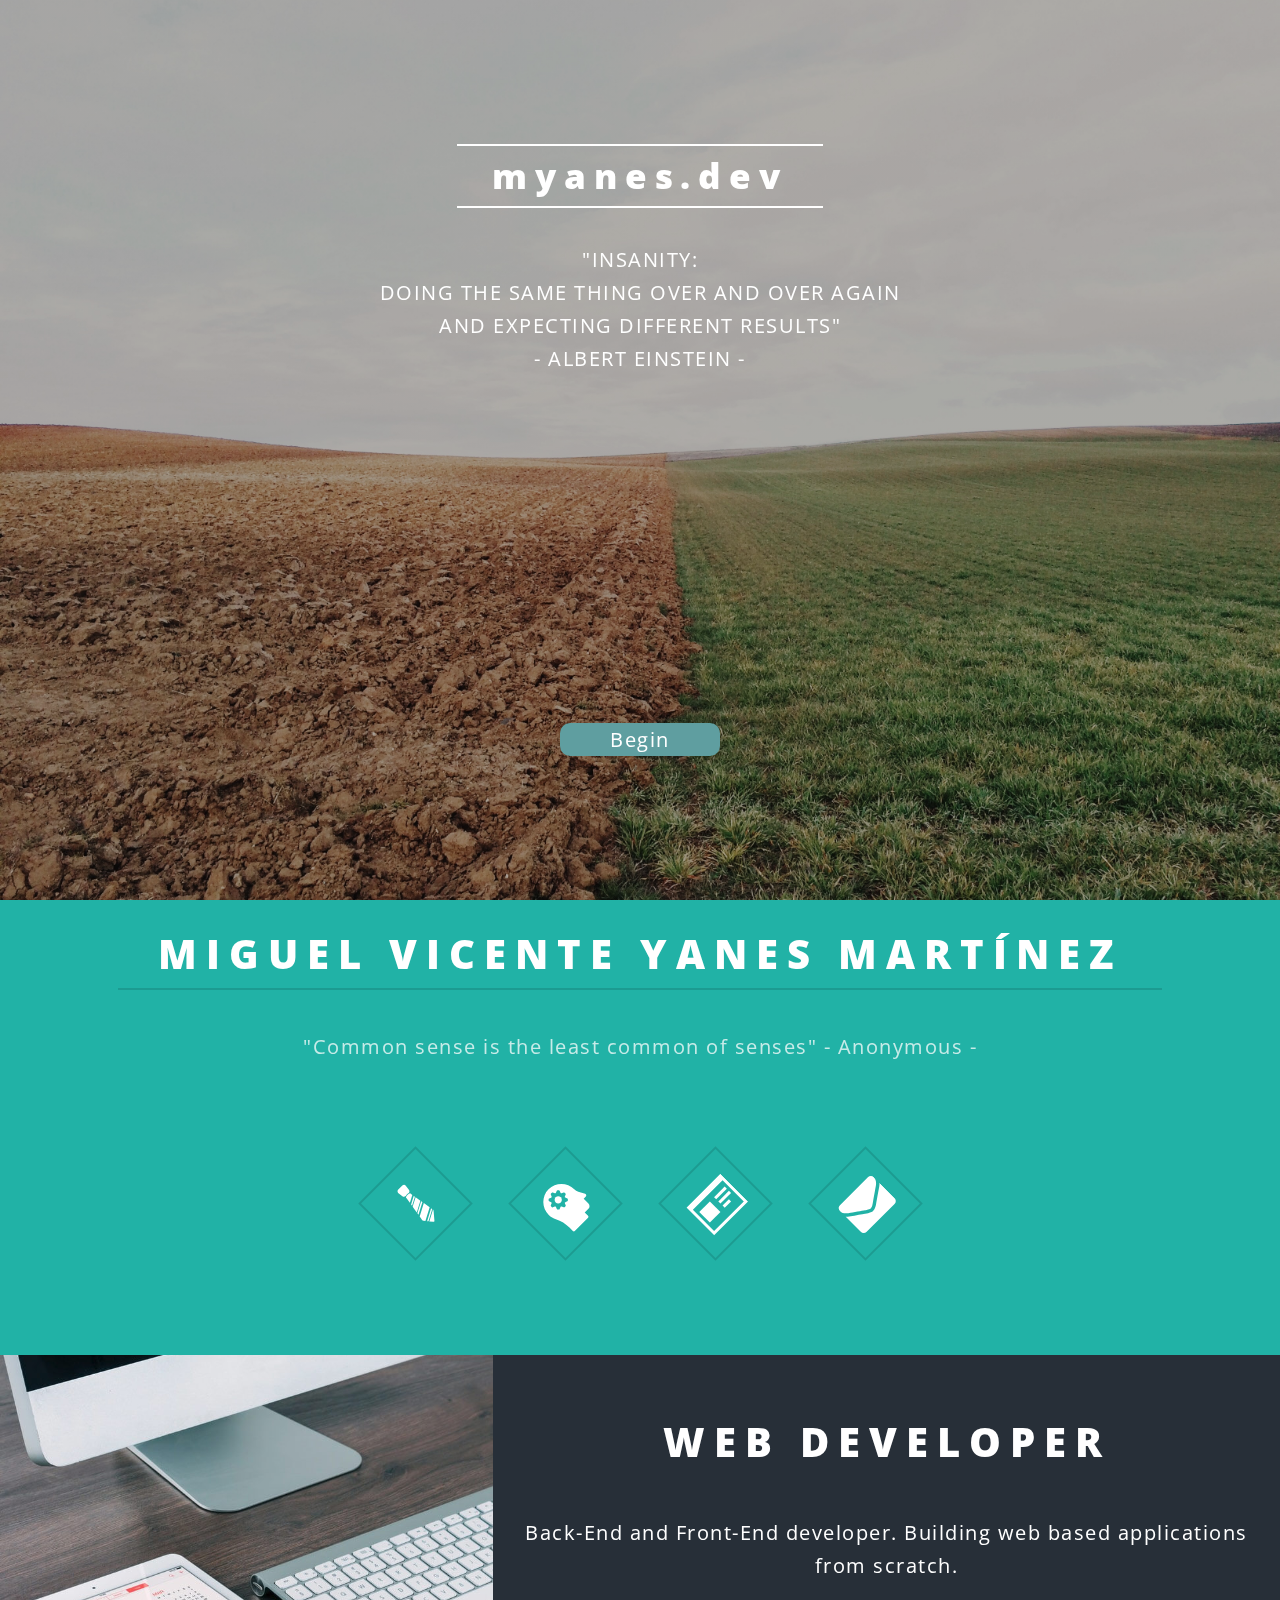
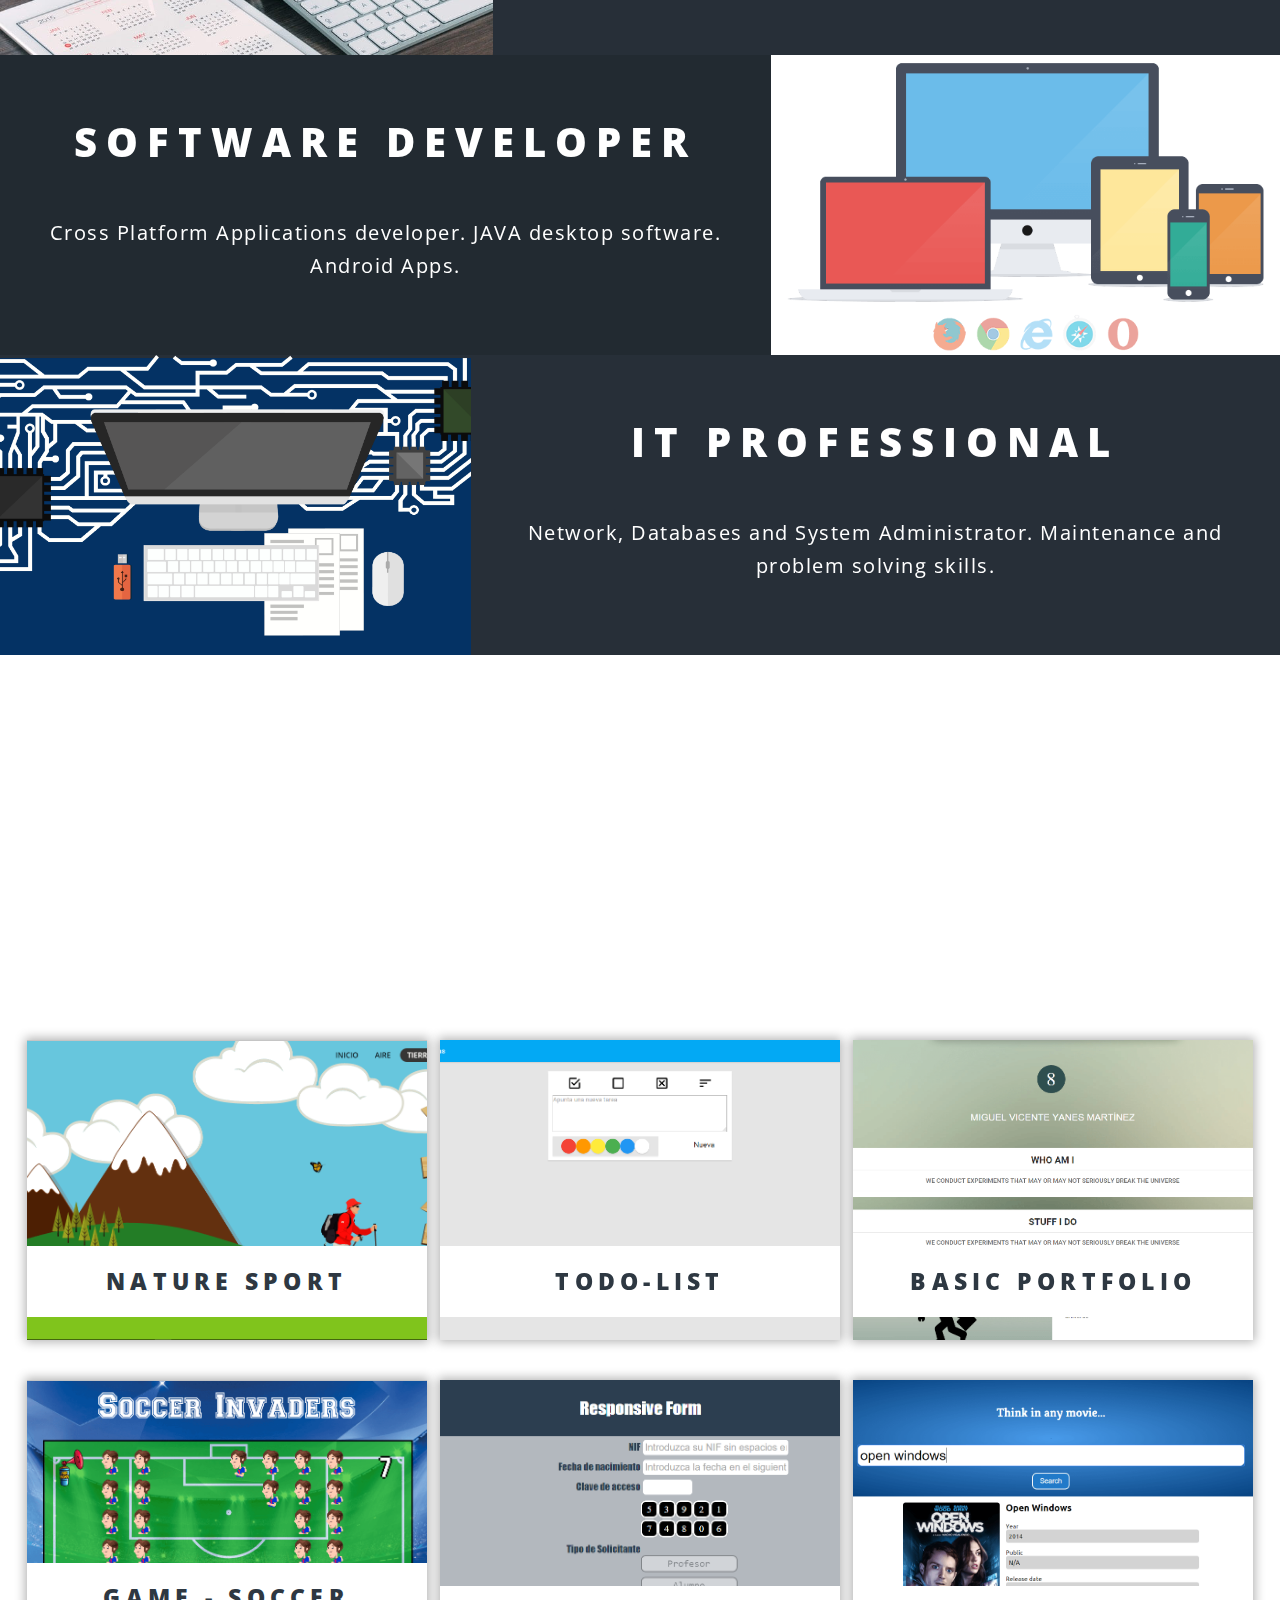
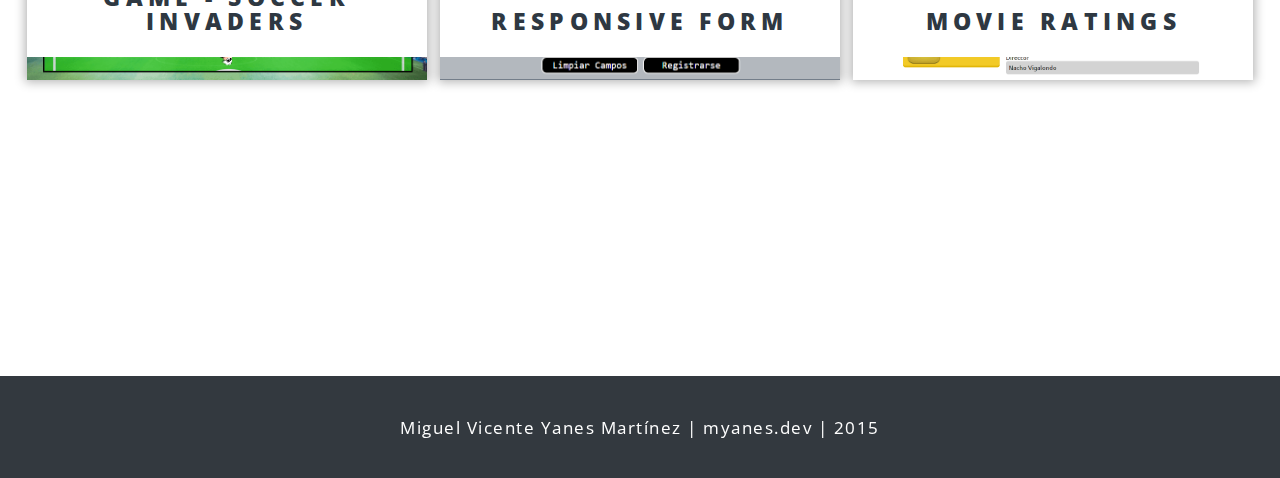
<file: index.html>
<!DOCTYPE html>
<html>
<head>
    <meta charset="UTF-8">
    <meta name="viewport" content="width=device-width, initial-scale=1.0">
    <title>myanes-dev</title>
    <link rel="stylesheet" href="css/style.css">
    <link rel="stylesheet" href="css/responsive.css">
</head>

<body>
    <div id="background"></div>
    <span id="up" onclick="moverse('profile')">^</span>  
    <!-- Header -->
    <header>
        <div id="slogan" class="font-s">
            <h1 class="title">myanes.dev</h1>
            <p>"Insanity: <br>doing the same thing over and over again</br> and expecting different results"<br> - Albert Einstein -</p>
        </div>
        <a id="begin" href="#" onclick="moverse('profile')">Begin</a>
    </header>
    <!-- Intro -->    
    <section id="profile">
        <div class="font-s">
            <h1 class="title">Miguel Vicente Yanes Martínez</h1>
            <p>"Common sense is the least common of senses" - Anonymous -</p>
        </div>
        <ul id="menu">
            <li><span class="menu_item" onclick="moverse('services')"><img class="menu_icon" src="img/tie.svg"><span class="tooltip">Services</span></span></li>
            <li><span class="menu_item" onclick="moverse('knowledge_cloud')"><img class="menu_icon" src="img/mind.svg"><span class="tooltip">Knowledge</span></span></li>
            <li><span class="menu_item" onclick="moverse('jobs')"><img class="menu_icon" src="img/jobs.svg"><span class="tooltip">Jobs</span></span></li>
            <li><span class="menu_item" onclick="moverse('contact')"><img class="menu_icon" src="img/mail.svg"><span class="tooltip">Contact</span></span></li>
        </ul>
    </section>
    <!-- Section 1 -->      
    <section id="services">
        <div class="row">
            <div class="row_picture"></div>
            <div class="row_desc">
                <h1 class="title">Web developer</h1>
                <p>Back-End and Front-End developer. Building web based applications from scratch.</p>
            </div>
        </div>
        <div class="row reverse">
            <div class="row_picture"></div>
            <div class="row_desc">
                <h1 class="title">Software developer</h1>
                <p>Cross Platform Applications developer. JAVA desktop software. Android Apps.</p>
            </div>
        </div>
        <div class="row">
            <div class="row_picture"></div>
            <div class="row_desc">
                <h1 class="title">IT professional</h1>
                <p>Network, Databases and System Administrator. Maintenance and problem solving skills. </p>
            </div>
        </div>
    </section>
    <!-- Section 2 --> 
    <section id="knowledge_cloud">
        <ul class="cloud_list">
            <li>JAVA</li>
            <li>PHP</li>
            <li>ASP.NET</li>
            <li>C#</li>
            <li>PYTHON</li>
            <li>NODEJS</li>
            <li>ANDROID</li>
            <li>SCRAPY</li>
            <li>ANGULARJS</li>
            <li>SYMFONY</li>
            <li>GIT/GITHUB</li>
            <li>VAGRANT</li>
            <li>COMPOSER</li>
            <li>MYSQL</li>
            <li>REDIS</li>
            <li>SQLSERVER</li>
            <li>POSTGRESQL</li>
            <li>ORACLEDB</li>
            <li>HIBERNATE</li>
            <li>APACHE</li>
            <li>NGIX</li>
            <li>JENKINS</li>
            <li>HTML5</li>
            <li>CSS3</li>
            <li>XML/XPATH</li>
            <li>JSON</li>
            <li>LOCALSTORAGE</li>
            <li>JAVASCRIPT</li>
            <li>JQUERY</li>
            <li>AJAX</li>
            <li>LESS</li>
            <li>BOOTSTRAP</li>
            <li>TWIG</li>
            <li>MATERIALIZECSS</li>
            <li>WORDPRESS</li>
            <li>JOOMLA</li>
            <li>MOODLE</li>
            <li>PHOTOSHOP</li>
            <li>UML</li>
            <li>JMONKEYENGINE</li>
            <li>UNITY</li>
        </ul>
    </section>
    <!-- Section 3 --> 
    <section id="jobs">
        <div class="card" onclick="mostrarJOB(this)" id="job01">
            <h3>Nature Sport</h3>
            <span class="hover_text"><img src="img/lupa.svg"><a href="jobs/naturesport/index.html"><img src="img/go.svg"></a></span>
        </div>
        <div class="card" onclick="mostrarJOB(this)">
            <h3>ToDo-List</h3>
            <span class="hover_text"><img src="img/lupa.svg"><a href="jobs/todo-list/index.html"><img src="img/go.svg"></a></span>
        </div>
        <div class="card" onclick="mostrarJOB(this)">
            <h3>Basic Portfolio</h3>
            <span class="hover_text"><img src="img/lupa.svg"><a href="jobs/portfolio-basic/index.html"><img src="img/go.svg"></a></span>
        </div>
        <div class="card" onclick="mostrarJOB(this)">
            <h3>Game - Soccer Invaders</h3>
            <span class="hover_text"><img src="img/lupa.svg"><a href="jobs/soccerinvaders/index.html"><img src="img/go.svg"></a></span>
        </div>
        <div class="card" onclick="mostrarJOB(this)">
            <h3>Responsive Form</h3>
            <span class="hover_text"><img src="img/lupa.svg"><a href="jobs/responsive-form/index.html"><img src="img/go.svg"></a></span>
        </div>
        <div class="card" onclick="mostrarJOB(this)">
            <h3>Movie Ratings</h3>
            <span class="hover_text"><img src="img/lupa.svg"><a href="jobs/movie_ratings/index.html"><img src="img/go.svg"></a></span>
        </div>
    </section>
    <!-- Section 4 -->     
    <section id="contact" class="font-s">
        <h2 class="tittle-wide">Feel free to contact me at...</h2>
        <span class="separator"></span>
        <ul class="contact_list">
            <li><img src="img/linkedin.svg" class="ln_icon icon"><span>inkedin.com/mvyanes</span></li>
            <li><img src="img/mail.svg" class="mail_icon icon">myanes.dev@gmail.com</li>
        </ul>
    </section>
    <!-- Footer -->     
    <footer id="footer">
        <p>Miguel Vicente Yanes Martínez | myanes.dev | 2015</p>
    </footer> 
    <script type="text/javascript" src="https://code.jquery.com/jquery-2.1.1.min.js"></script>    
    <script src="js/main.js"></script>
</body>
</html>
</file>
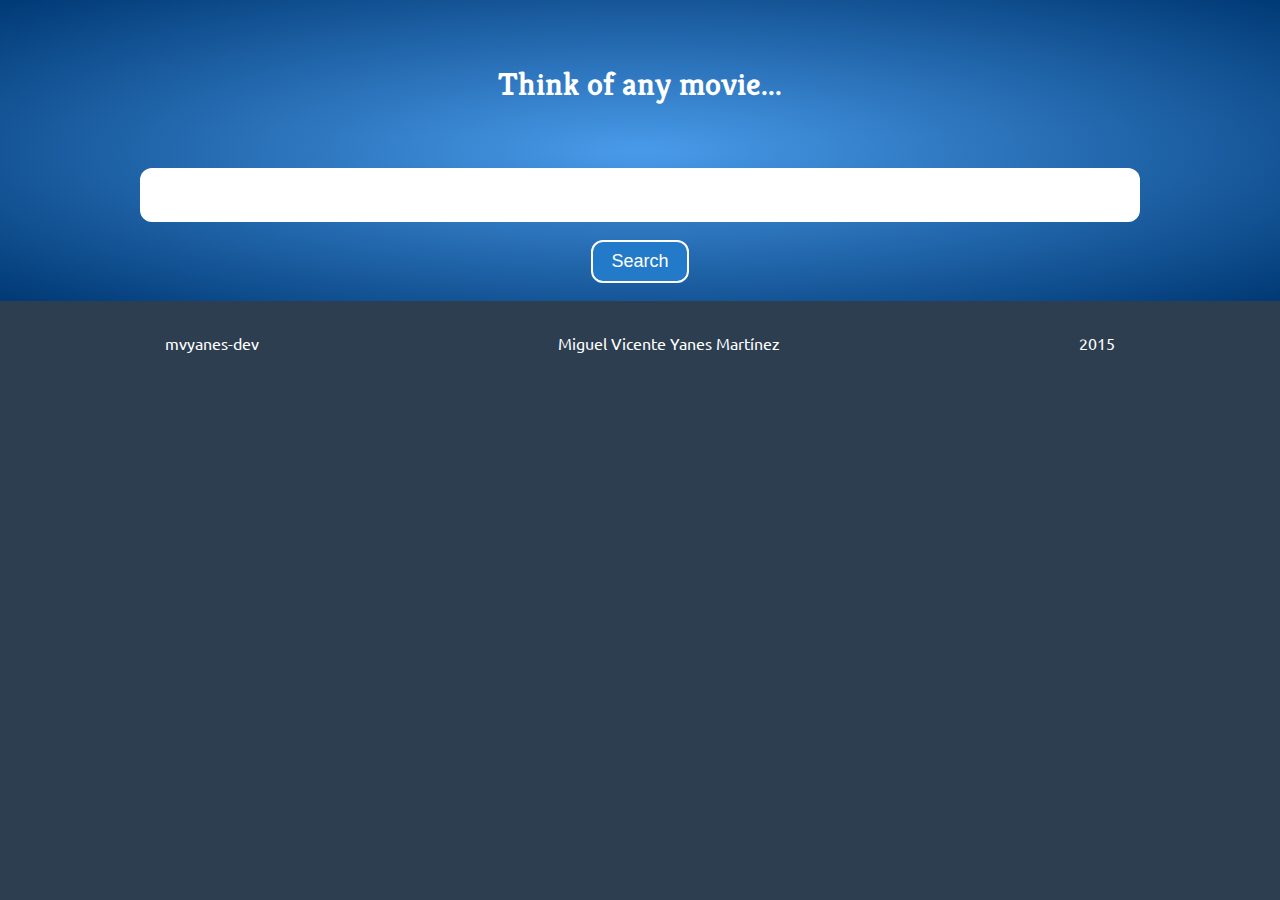
<file: jobs/movie_ratings/index.html>
<html>
<head>
	<title>Movie Ratings</title>
    <meta http-equiv="Content-Type" content="text/html; charset=utf-8">
	<meta http-equiv="X-UA-Compatible" content="IE=edge">
    <meta name="viewport" content="width=device-width, initial-scale=1, maximum-scale=1">
    <script type="text/javascript" src="https://ajax.googleapis.com/ajax/libs/jquery/1.11.2/jquery.min.js"></script>
    <link rel="stylesheet" type="text/css" href="style.css">
    <link rel="stylesheet" type="text/css" href="animations.css">
    <script type="text/javascript" src="movieRatings.js"></script>
</head>
<body>
    <div class="header">
        <h1>Think of any movie...</h1>
        <form id="frm_search" name="frm_search" action="" onsubmit="return search();" method="post">
            <input id="txt_fname" type="text" name="fname"><input id="bt_search" type="submit" value="Search">
        </form>
    </div>
    <div class="loader"></div>
    <div class="movie_not_found"><h3>Movie not found :(</h3></div>
    <div class="movie_ratings_wrapper hide">
        <div class="movie_ratings"> 
            <div class="movie_left">
                <div id="poster" class="movie_poster"></div>
                <a class="movie_id" href="#"><div class="movie_imdb"><img src="img/imdb.png"><span class="movie_imdb_rating"></span></div></a>
            </div>
            <div class="movie_right">
                <h2 class="movie_title"></h2>
                <label>Year</label>
                <span class="movie_year"></span>
                <label>Public</label>
                <span class="movie_public"></span>
                <label>Release date</label>
                <span class="movie_release"></span>
                <label>Runtime</label>
                <span class="movie_runtime"></span>
                <label>Genre</label>
                <span class="movie_genre"></span>
                <label>Director</label>
                <span class="movie_director"></span>
                <label>Writers</label>
                <span class="movie_writers"></span>
                <label>Actors</label>
                <span class="movie_actors"></span>
                <label>Plot</label>
                <span class="movie_plot"></span>
                <label>Languages</label>
                <span class="movie_language"></span>
                <label>Country</label>
                <span class="movie_country"></span>
                <label>Awards</label>
                <span class="movie_awards"></span>
            </div>
        </div>
    </div>
    <footer><span>mvyanes-dev</span><span>Miguel Vicente Yanes Martínez</span><span>2015</span></footer>
</body>
</html>
</file>
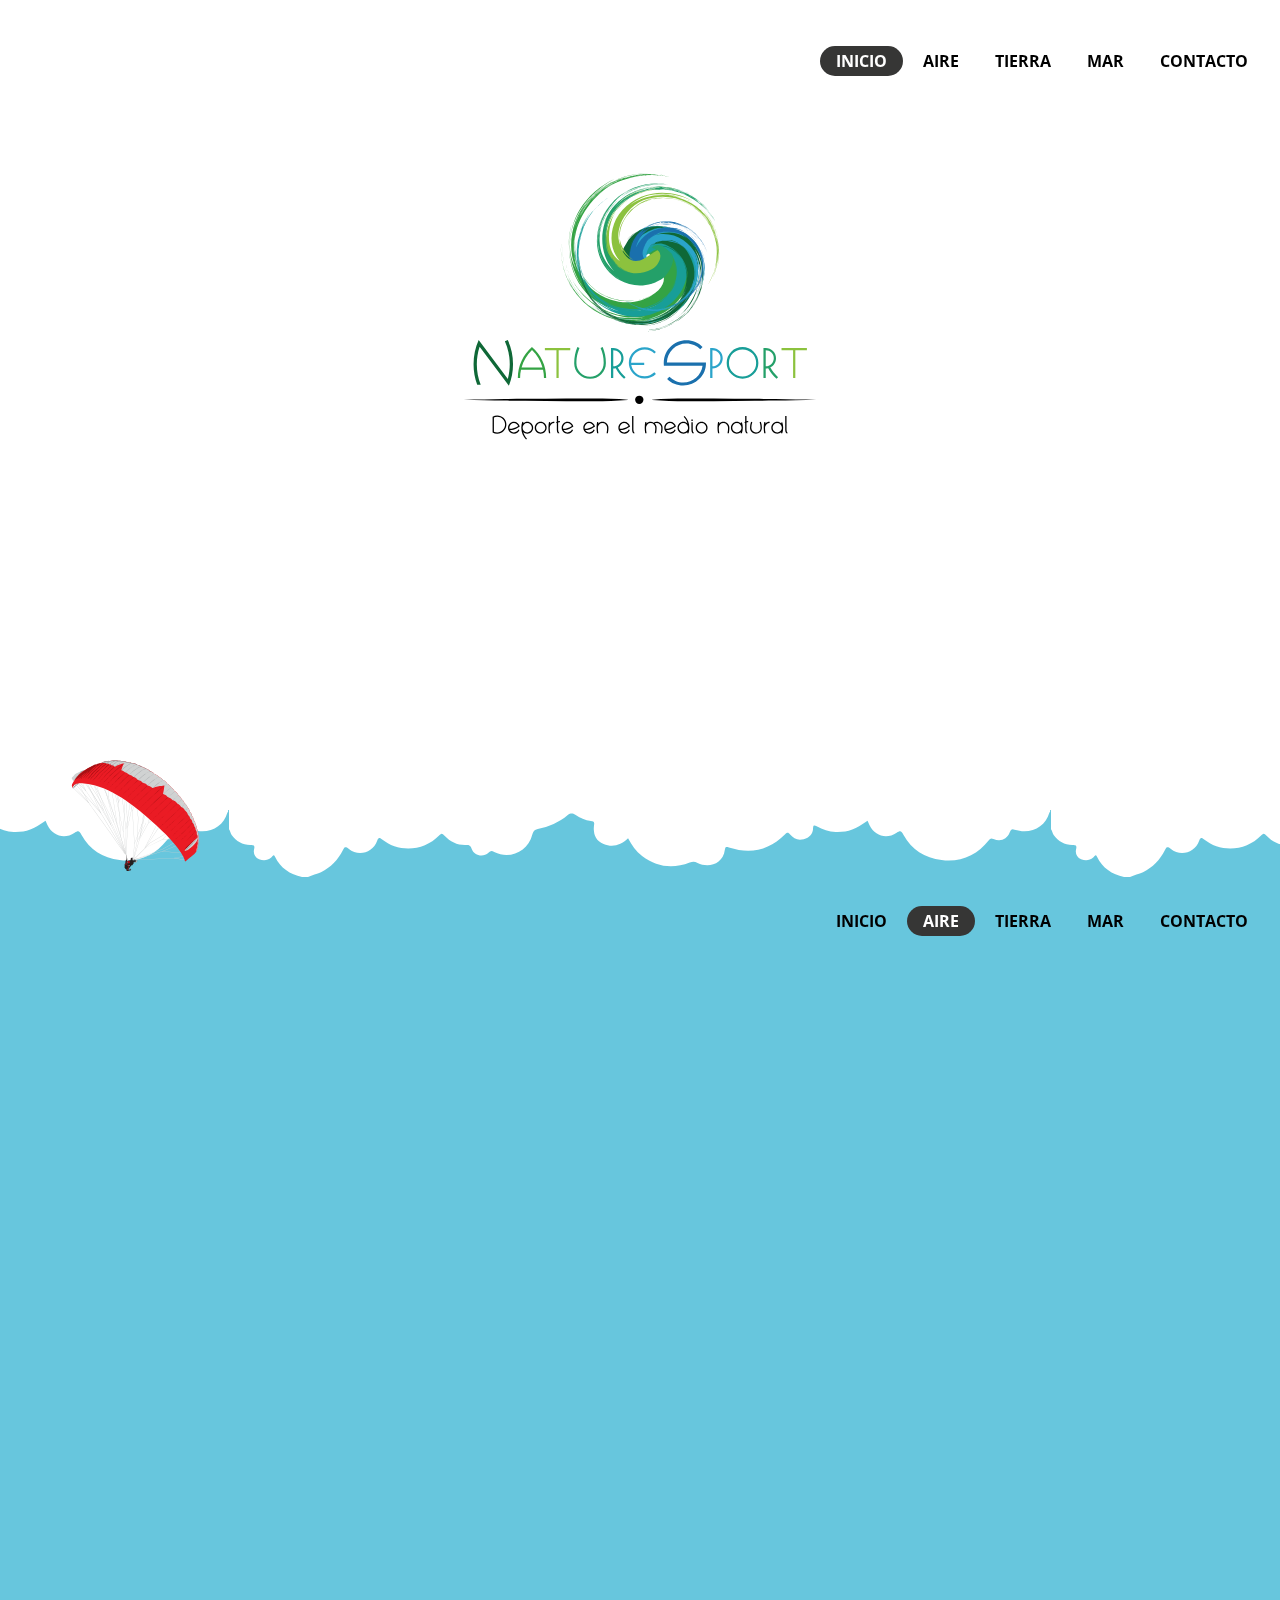
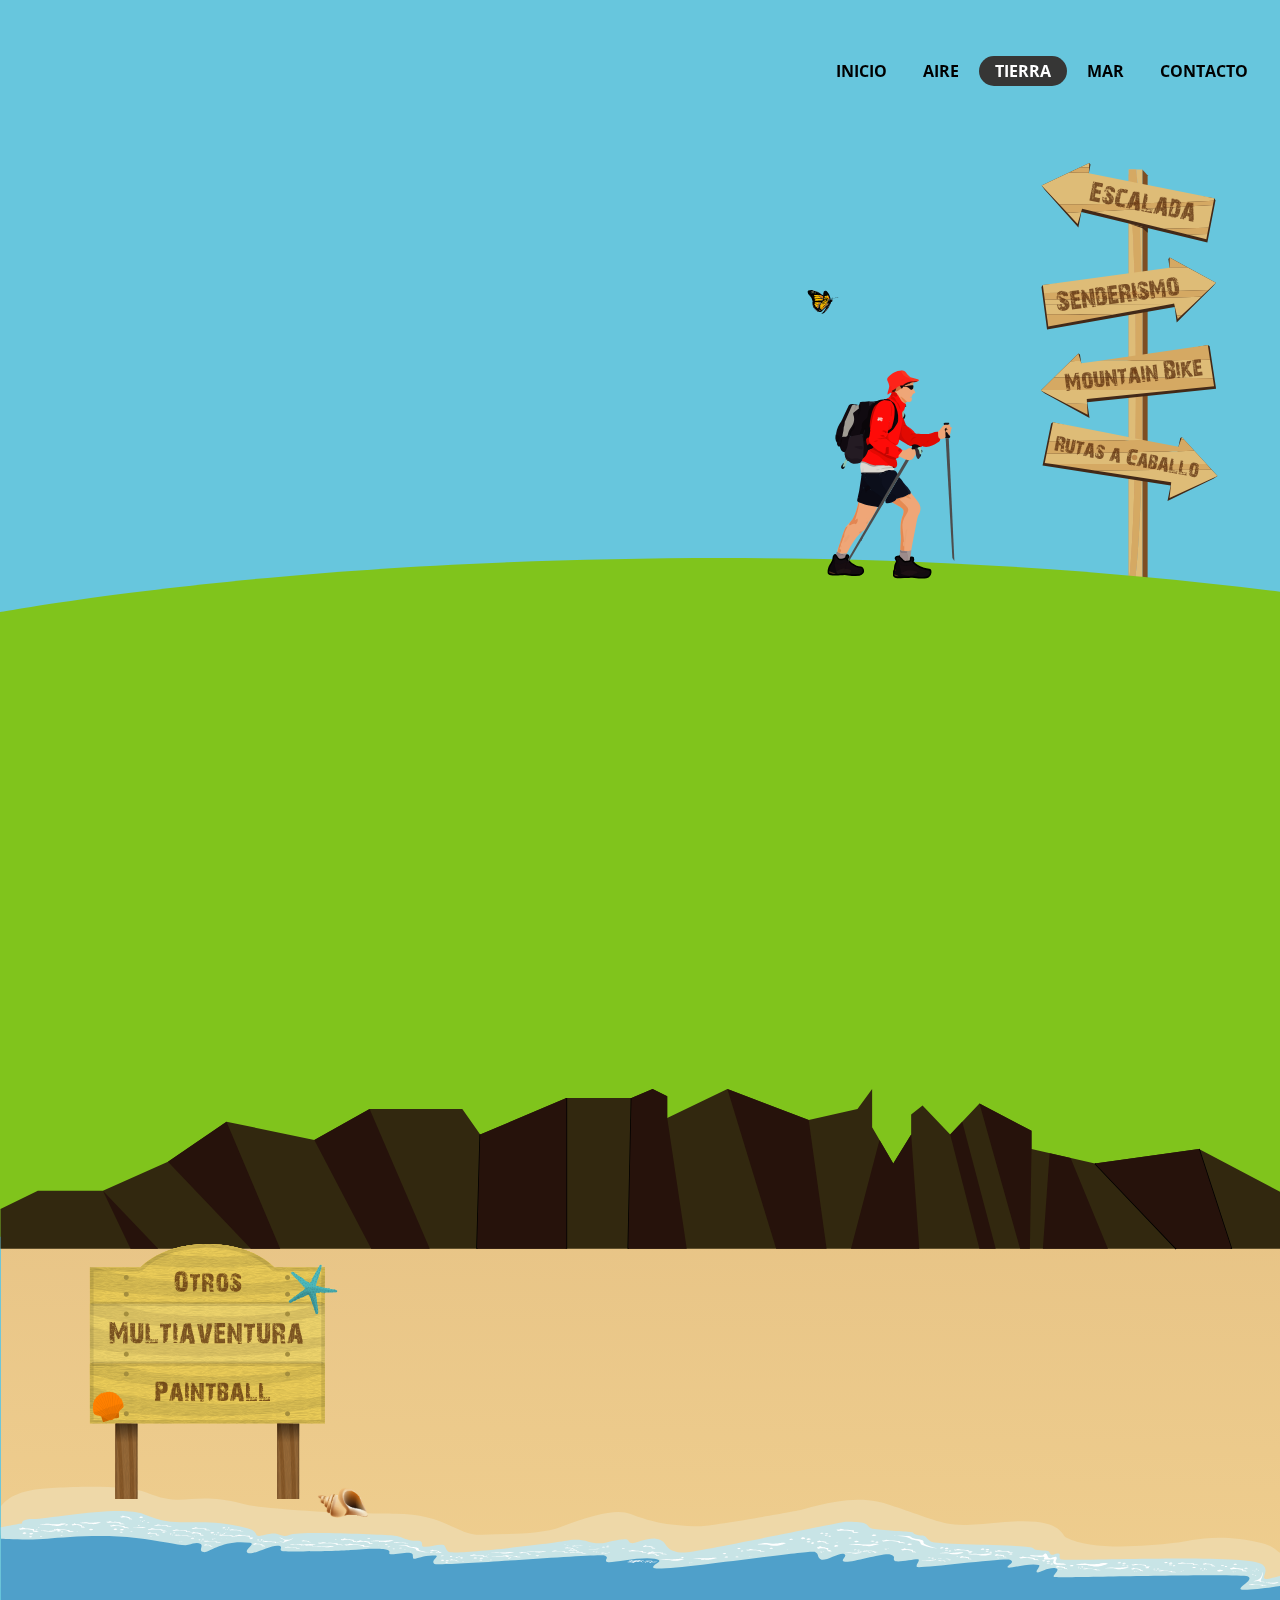
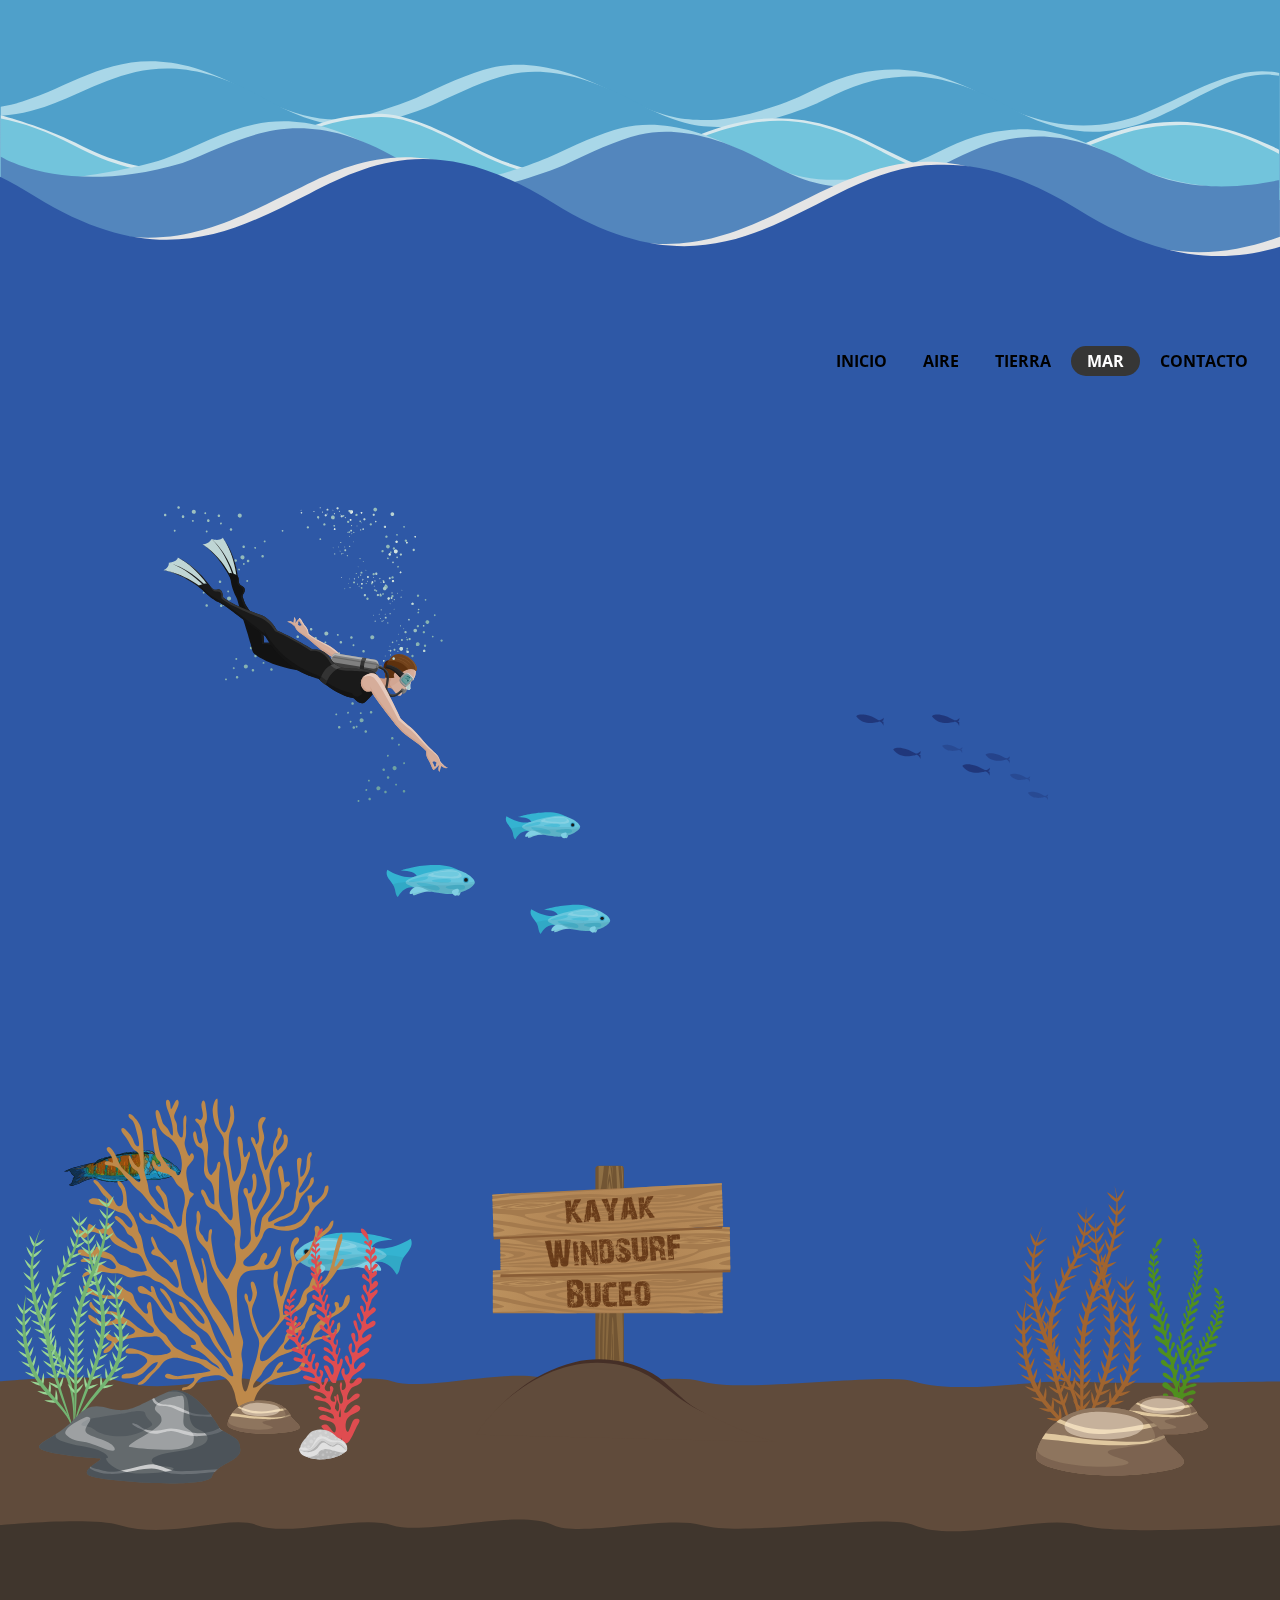
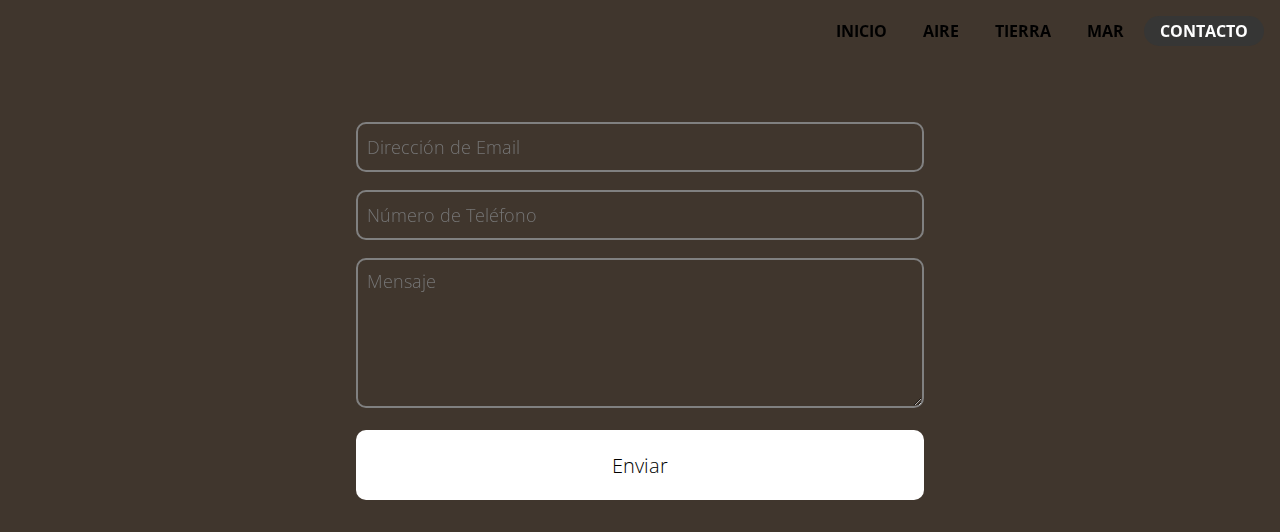
<file: jobs/naturesport/index.html>
<!DOCTYPE html>
<html>

<head>
    <meta http-equiv="Content-Type" content="text/html; charset=UTF-8">
    <meta name="viewport" content="width=device-width, user-scalable=no">
    <title>Nature Sport</title>
    <link type="text/css" rel="stylesheet" href="css/loader.css">
    <link type="text/css" rel="stylesheet" href="css/style.css">
    <link type="text/css" rel="stylesheet" href="css/animaciones.css">
    <link type="text/css" rel="stylesheet" href="css/responsive.css">
</head>

<body class="noscroll">
    <div class="loader-container">
    <div class="loader">
      <div class="circle-1">
        <div class="circle-2">
          <div class="circle-3">
            <div class="circle-4">
              <div class="circle-5">
                <div class="circle-6">
                  <div class="circle-7">
                    <div class="circle-8">
                    </div>
                  </div>
                </div>
              </div>
            </div>
          </div>
        </div>
      </div>
    </div>
        </div>
    
    <div class="bg"  data-stellar-background-ratio="0.5"></div>
    <header id="inicio-sp">
        <div class="menu">
            <span onclick="moverse('inicio-sp')" class="selected">INICIO</span>
            <span onclick="moverse('aire-sp')">AIRE</span>
            <span onclick="moverse('tierra-sp')">TIERRA</span>
            <span onclick="moverse('mar-sp')">MAR</span>
            <span onclick="moverse('contacto-sp')">CONTACTO</span>
        </div>
        <img class="logo" src="img/logo.svg">
    </header>
    <div class="aire" id="aire-sp">
        <div class="menu">
            <span onclick="moverse('inicio-sp')">INICIO</span>
            <span onclick="moverse('aire-sp')"  class="selected">AIRE</span>
            <span onclick="moverse('tierra-sp')">TIERRA</span>
            <span onclick="moverse('mar-sp')">MAR</span>
            <span onclick="moverse('contacto-sp')">CONTACTO</span>
        </div>
        <img class ="avioneta" src="img/avioneta.svg" data-stellar-ratio="1.5">
        <img class ="parapente"src="img/parapente.svg" data-stellar-ratio="0.4">
        <img class ="nubes" src="img/nube1.svg" data-stellar-ratio="0.6">
        <img class ="nubes" src="img/nube2.svg" data-stellar-ratio="0.9">
        <img class ="nubes" src="img/nube1.svg" data-stellar-ratio="0.8">
        <img class ="nubes" src="img/nube3.svg" data-stellar-ratio="0.7">
        <img class ="nubes" src="img/nube2.svg" data-stellar-ratio="0.7">

    </div>
    <div class="tierra">
        <div class="menu"  id="tierra-sp">
            <span onclick="moverse('inicio-sp')">INICIO</span>
            <span onclick="moverse('aire-sp')">AIRE</span>
            <span onclick="moverse('tierra-sp')" class="selected">TIERRA</span>
            <span onclick="moverse('mar-sp')">MAR</span>
            <span onclick="moverse('contacto-sp')">CONTACTO</span>
        </div>
        <img class="montanas" src="img/montanas-colina.svg"  data-stellar-ratio="1.1" data-stellar-vertical-offset="500">
        <img class="colina_ciclista" src="img/ciclista-y-colina.svg" data-stellar-ratio="1.2" data-stellar-vertical-offset="100">
        <img class="tierra_fijo" src="img/senderista-carteles-colina-playa-v2.svg">
        <img class="mariposa" src="img/mariposa.svg">
        
    </div>
    <div class="mar">
        <div class="ola3"></div>
        <div class="ola2"></div>
        <div class="ola1"></div>
        <div class="ola_fondo"></div>
    </div>
    <div class="oceano" >
        <div class="menu" id="mar-sp">
            <span onclick="moverse('inicio-sp')">INICIO</span>
            <span onclick="moverse('aire-sp')">AIRE</span>
            <span onclick="moverse('tierra-sp')">TIERRA</span>
            <span onclick="moverse('mar-sp')" class="selected">MAR</span>
            <span onclick="moverse('contacto-sp')">CONTACTO</span>
        </div>
        <img class="oceano-items buceadora" src="img/buceadora.svg">
        <img class="oceano-items bandana" src="img/bandada.svg">
        <img class="oceano-items tres_peces" src="img/3-peces.svg">
        <div class="oceano-items tiburon" data-stellar-ratio="1"></div>
        <img class="oceano-items pejeverde" src="img/pejeverde.svg">
        <img class="oceano-items pez" src="img/pez-azul.svg">
    </div>
        <img class="suelo_marino" src="img/suelomarino-se%C3%B1al.svg">
    <div class="fondo_marino" id="contacto-sp">
        <div class="menu"  id="contacto-sp">
            <span onclick="moverse('inicio-sp')">INICIO</span>
            <span onclick="moverse('aire-sp')">AIRE</span>
            <span onclick="moverse('tierra-sp')">TIERRA</span>
            <span onclick="moverse('mar-sp')">MAR</span>
            <span onclick="moverse('contacto-sp')" class="selected">CONTACTO</span>
        </div>
        <div class="contacto">
            <input type="text" name="email" placeholder="Dirección de Email">
            <input type="tel" name="telefono" placeholder="Número de Teléfono">
            <textarea name="mensaje" placeholder="Mensaje"></textarea>
            <button name="enviar">Enviar</button>
        </div>
    </div>
    <script type="text/javascript" src="https://code.jquery.com/jquery-2.1.1.min.js"></script>
    <script src="js/jquery.stellar.min.js"></script>
    <script type="text/javascript" src="js/main.js"></script>
    <script>
  $('html, body').removeAttr('style')
</script>
</body>

</html>
</file>
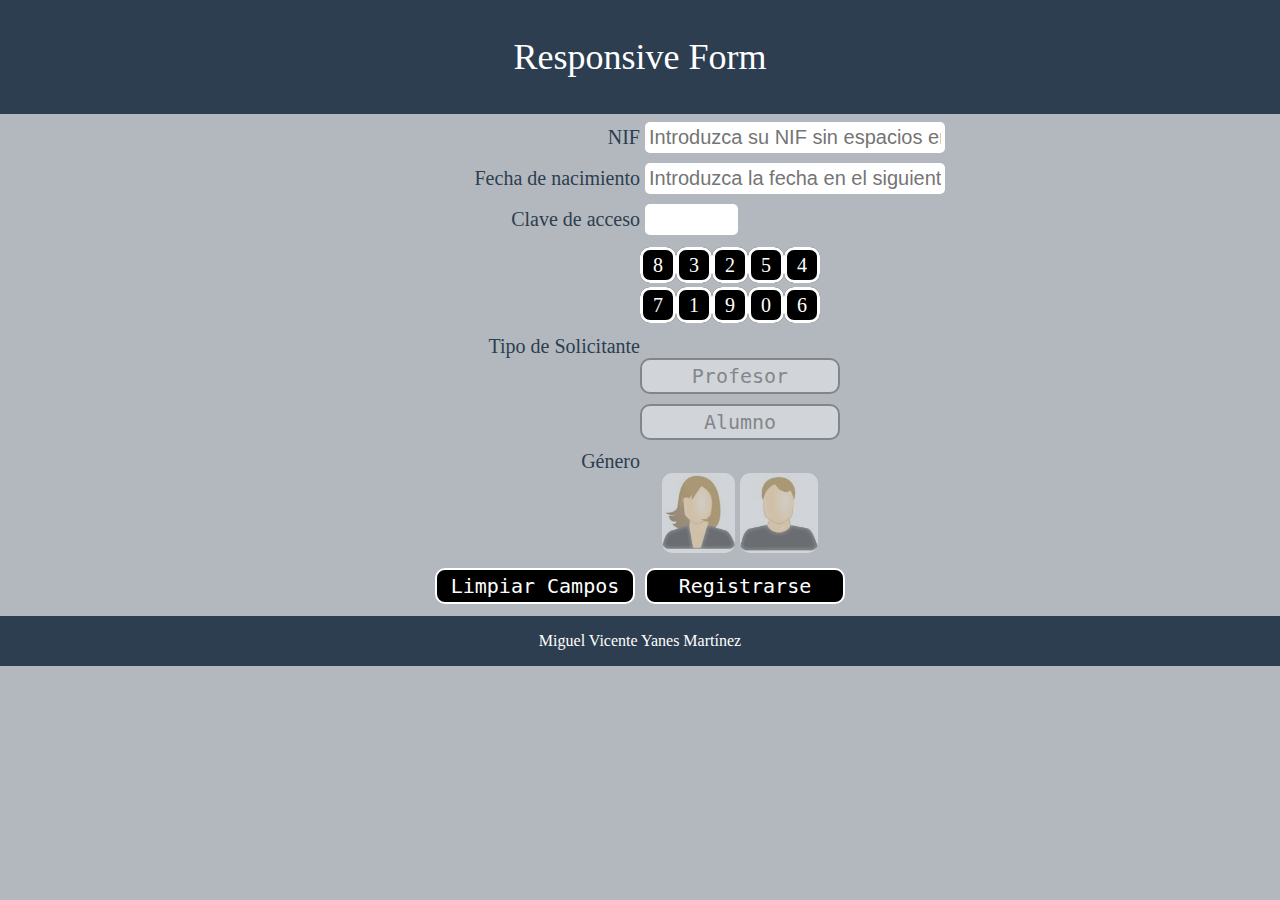
<file: jobs/responsive-form/index.html>
<!DOCTYPE html>
<html>
<head>
    <meta charset="UTF-8">
    <meta name="viewport" content="width=device-width, initial-scale=1.0">
    <title></title>
    <link rel="stylesheet" href="style.css">
</head>

<body>
    <div id="header">Responsive Form</div>
    <form id="formulario" name="formulario" onsubmit="return validar()">
        <div class="fila">
            <div class="label">NIF</div>
            <input class="inputs_text" name="nif" type="text" placeholder="Introduzca su NIF sin espacios en Blanco ni guiones"> 
        </div>
        <div class="fila">
            <div class="label">Fecha de nacimiento</div>
            <input class="inputs_text" name="fecha" type="text" placeholder="Introduzca la fecha en el siguiente formato: DD/MM/AAAA">
        </div>
        <div class="fila">
            <div class="label">Clave de acceso</div>
            <input id="clave" name="clave" type="text" readonly="true" size="5"> 
            <div id="inputs_numbers">
                <div class="fila_numeros">
                </div>
                <div class="fila_numeros"></div>
            </div>
        </div>
        <div class="fila">
            <div class="label">Tipo de Solicitante</div>
            <div id="inputs_solicitante" class="input">
                <input onchange="solicitatnte()" class="radios" name="radios" id="radio1" type="radio"><label for="radio1" class="label">Profesor</label>
                <input onchange="solicitatnte()" class="radios" name="radios" id="radio2" type="radio"><label for="radio2" class="label">Alumno</label>
            </div>
        </div>
        <div class="fila oculta" id="departamento">
            <div class="label">Departamento</div>
            <select class="inputs_text dropDownList" name="departamentos" id="departamentos">
                <option value="" disabled selected style="display:none;">Selecciona un departamento</option>
                <option value="departamento1">departamento1</option>
                <option value="departamento2">departamento2</option>
                <option value="departamento3">departamento3</option>
            </select>
        </div>
        <div class="fila oculta" id="facultad">
            <div class="label">Facultad</div>
            <select class="inputs_text dropDownList" name="facultades" id="facultades">
                <option value="" disabled selected style="display:none;">Seleciona una facultad</option>
                <option value="facultad1">facultad1</option>
                <option value="facultad2">facultad2</option>
            </select>
        </div>
        <div class="fila oculta" id="curso">
            <div class="label">Curso</div>
            <select class="inputs_text dropDownList" name="cursos" id="cursos">
                <option value="" disabled selected style="display:none;">Seleciona un curso</option>
                <option value="facultad1">Primero</option>
                <option value="facultad2">Segundo</option>
            </select>
        </div>
        <div class="fila oculta">
            <div class="label">Curso</div>
            <input class="inputs_text" name="curso" type="text"> 
        </div>
        <div class="fila">
            <div class="label">Género</div>
            <div id="inputs_genero" class="input"><center>
                <label><input class="radios" name="radios2" id="rbMujer" type="radio"><img src="a.png" for="rbHombre"></label>
                <label><input class="radios" name="radios2" id="rbHombre" type="radio"><img src="b.png" for="rbHombre"></label>
                </center>
            </div>
        </div>
        <div id="botones"><button onclick="limpiar(); return false" id="reset">Limpiar Campos</button><button id="registrarse">Registrarse</button>
        </div>
        
    </form>
    <div id="footer">Miguel Vicente Yanes Martínez</div>
    
    <script src="script.js"></script>
</body>
</html>
</file>
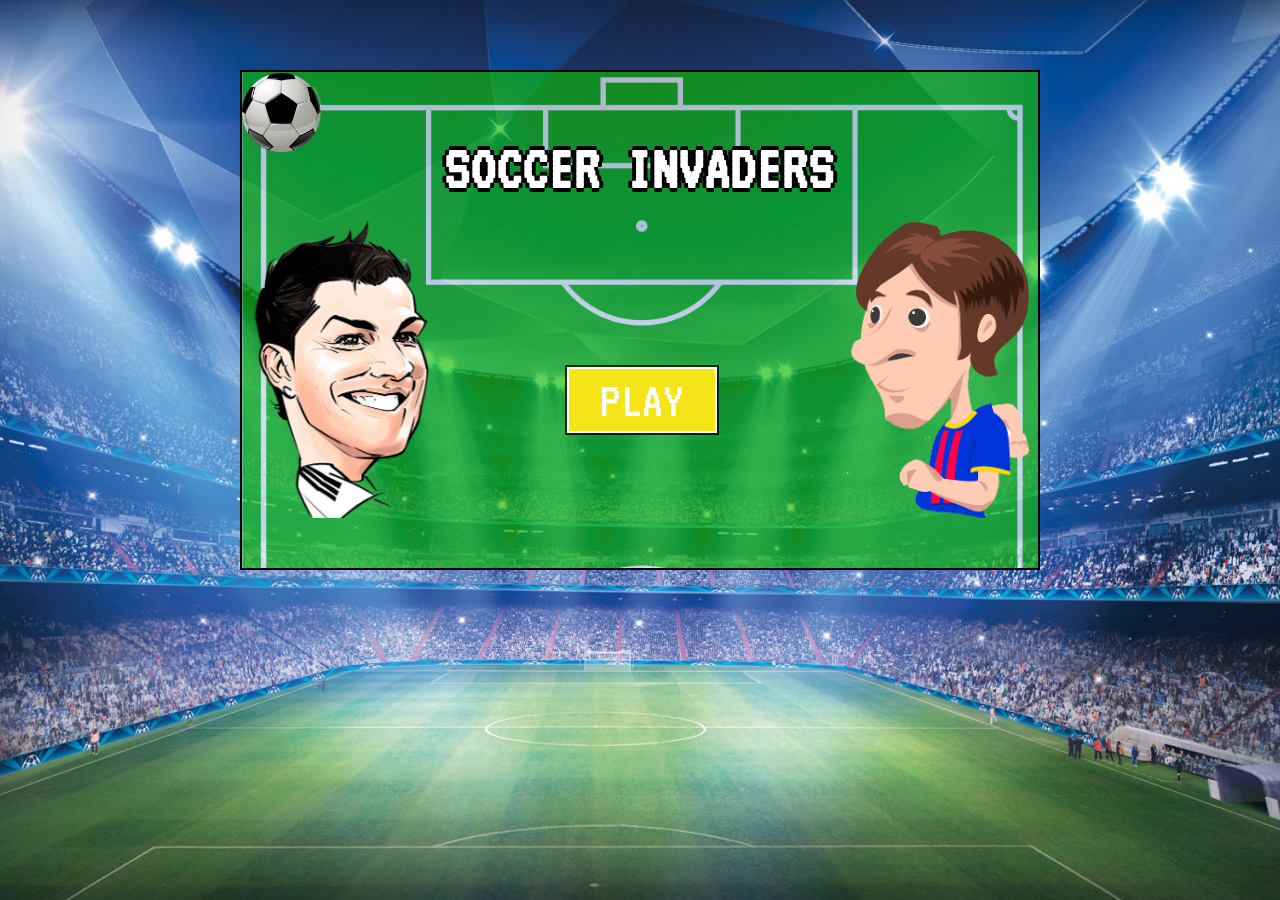
<file: jobs/soccerinvaders/index.html>
<!DOCTYPE html>
<html lang="">
<head>
    <meta charset="UTF-8">
    <meta name="viewport" content="width=device-width, initial-scale=1.0">
    <title></title>
    <link rel="stylesheet" href="animation-min.css">
</head>

<body>
    <div id="wrapper">
        <div id="letras">
            <h1>SOCCER INVADERS</h1>
        </div>
        <div id="pelota"></div>
        <div id="cr"></div>
        <div id="messi"></div>
        <button id="play" onclick="location.href='game.html'">PLAY</button>
    </div>
</body>
    
</html>
</file>
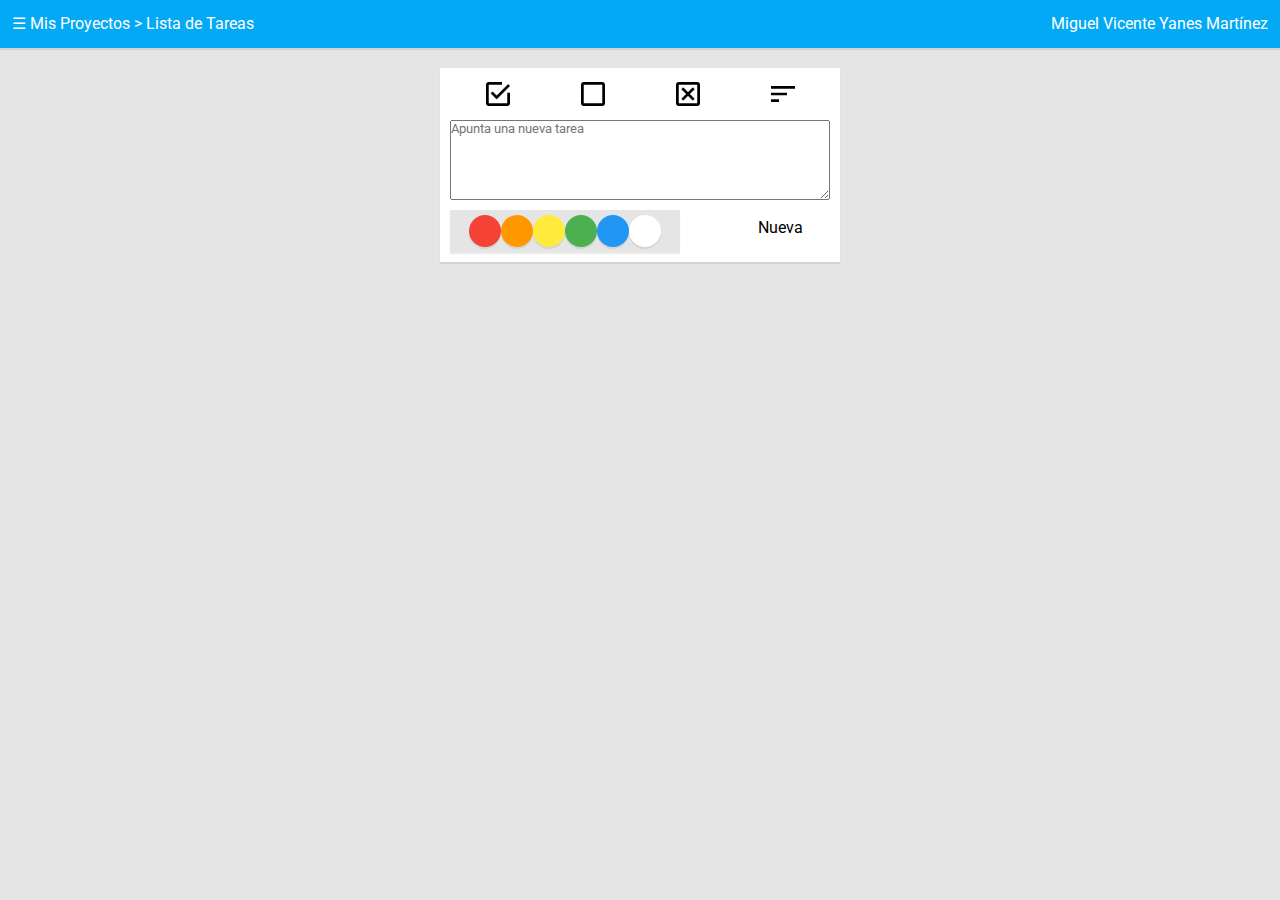
<file: jobs/todo-list/index.html>
<html>
<head>
    <meta charset="UTF-8">
    <title></title>
    <link rel="stylesheet" href="style.css">
    <link href='http://fonts.googleapis.com/css?family=Roboto:300,700,400' rel='stylesheet' type='text/css'>
</head>

<body onload="cargar()">
    <div id="modalbackground" class="backgroundBlur">
        </div>
    <div id="cabecera" class="sombra">
        <a>☰ Mis Proyectos > Lista de Tareas</a>
        <span>Miguel Vicente Yanes Martínez</span>
    </div>
    <div id="cuerpo">
            <div id="form" class="sombra">
                <div id="form__menu">
                    <div id="checkAll" title="Marcar todos" class="form__menu__button" onclick="checkAll()"></div>
                    <div id="clear" title="Desmarcar todos" class="form__menu__button" onclick="limpiar()"></div>
                    <div id="delete" title="Eliminar" class="form__menu__button" onclick="eliminar()"></div>
                    <div id="ordenar" title="Ordenar" class="form__menu__button" onclick="ordenar()"></div>
                </div>
                <div id="errEliminar" class="amarillo">Seleccione la tarea que desea eliminar</div>
                <div id="form__txt">
                    <textarea id="form__textarea" placeholder="Apunta una nueva tarea"></textarea>
            <div id="errNueva" class="rojo">La tarea está vacía</div>
                </div>
                <div id="right"  class="sombra">
                    <div id="paleta">
                       <!-- <input type="radio" name="grupoPaleta" id="radioRojo" class="radioButton">
                        <label id="rojo" class="paleta__color sombra rojo" for="radioRojo"></label>
                        <input type="radio" name="grupoPaleta" id="radioNaranja" class="radioButton">
                        <label id="naranja" class="paleta__color sombra naranja" for="radioNaranja"></label>
                        <input type="radio" name="grupoPaleta" id="radioAmarillo" class="radioButton">
                        <label id="amarillo" class="paleta__color sombra amarillo" for="radioAmarillo"></label>
                        <input type="radio" name="grupoPaleta" id="radioVerde" class="radioButton">
                        <label id="verde" class="paleta__color sombra verde" for="radioVerde"></label>
                        <input type="radio" name="grupoPaleta" id="radioAzul" class="radioButton">
                        <label id="azul" class="paleta__color sombra azul" for="radioAzul"></label>
                        <input type="radio" name="grupoPaleta" id="radioBlanco" class="radioButton">
                        <label id="blanco" class="paleta__color sombra blanco" for="radioBlanco"></label> -->
                    </div>
                </div>
                <div id="nuevaTarea" class="form__button" onclick="nuevaTarea()">Nueva</div>
                
            </div>
        
                    
        <ol id="listado">
            <!--<li class="listado__entrada sombra">
                    <input id="cb1" type="checkbox" class="checkBox">
                    <div class="listado__entrada__contenedor_texto">
                        <label for="cb1" class="listado__entrada__text">Hola que aseeeeeeeeeeeeeeee ee  re rer e reeeeeeeeeeeeeeee re e eee ee  e eeeeeee eeeeeeee
                        </label>
                    </div>
            </li>-->
        </ol>
<!--        <div id="formOculto" class="sombra">
            <textarea id="textareaOculto"></textarea>
            <div id="edtarTarea" class="form__button" onclick="confirmarEditar(this)">Confirmar</div>
        </div> -->
    </div>
    <script type="text/javascript" src="main.js"></script>
</body>
</html>
</file>
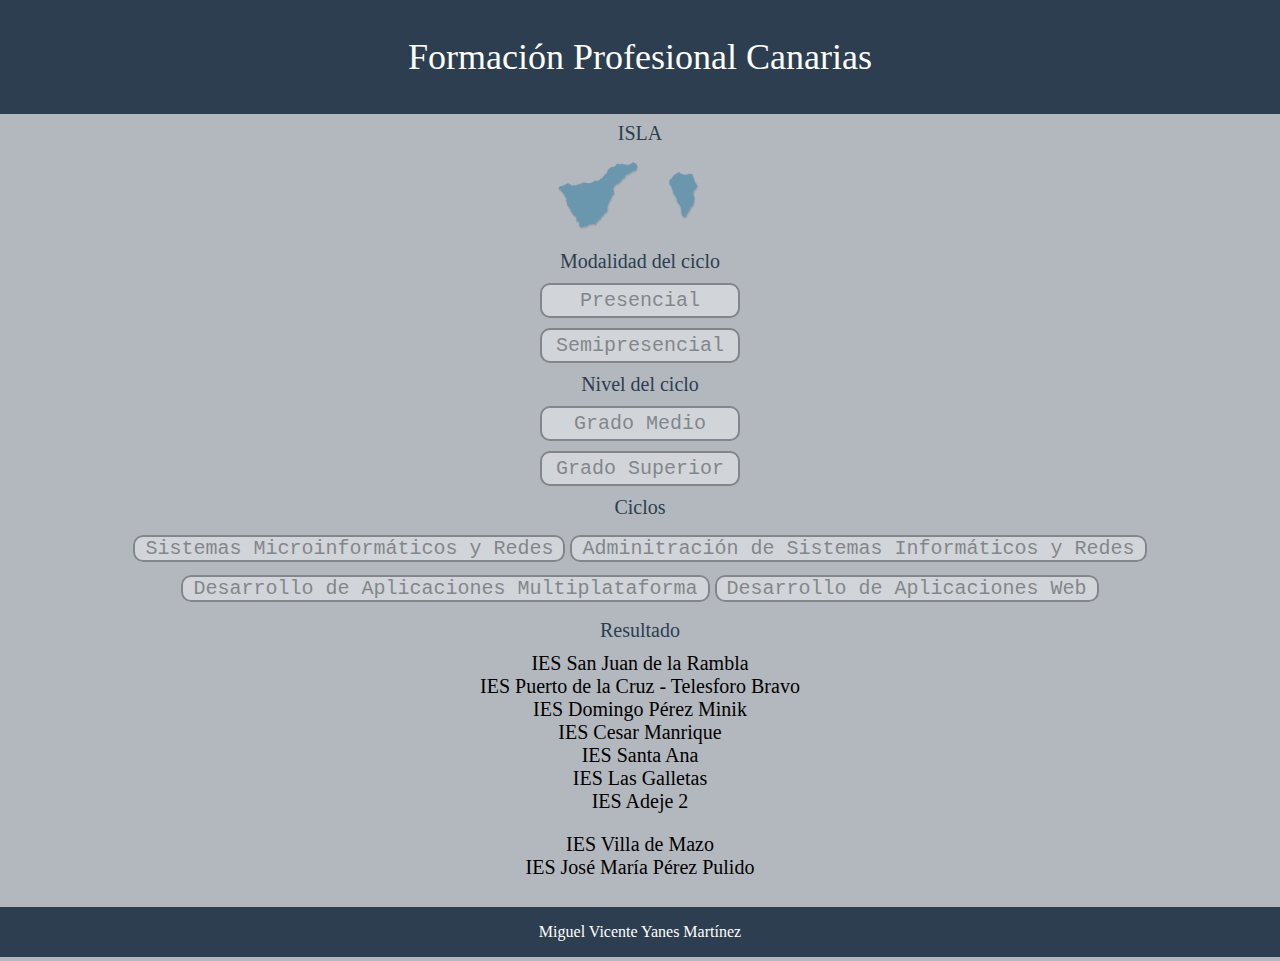
<file: jobs/responsive-form/ciclos.html>
<!DOCTYPE html>
<html>
<head>
    <meta charset="UTF-8">
    <meta name="viewport" content="width=device-width, initial-scale=1.0">
    <title></title>
    <link rel="stylesheet" href="style.css">
    <link rel="stylesheet" href="ciclos.css">
</head>

<body>
    <div id="header">Formación Profesional Canarias</div>
    <form id="formulario" name="formulario" onsubmit="return validar()">
        <div class="fila">
            <div class="label">ISLA</div>
            <div id="inputs_isla" class="input"><center>
                <label><input class="radios" name="radios2" id="rbTFE" type="radio"><img src="tenerife.png" for="rbTFE"></label>
                <label><input class="radios" name="radios2" id="rbLP" type="radio"><img src="lapalma.png" for="rbLP"></label>
                </center>
            </div>
            
        </div>
        <div class="fila">
            <div class="label">Modalidad del ciclo</div>
            <div id="inputs_modalidad" class="input">
                <center>
                <input onchange="actualizarDatos()" class="radios" name="radios" id="radio1" type="checkbox"><label for="radio1" class="label">Presencial</label>
                <input onchange="actualizarDatos()" class="radios" name="radios" id="radio2" type="checkbox"><label for="radio2" class="label">Semipresencial</label>
                </center>
            </div>
        </div>
        <div class="fila">
            <div class="label">Nivel del ciclo</div>
            <div id="inputs_modalidad" class="input">
                <center>
                <input onchange="actualizarDatos()" class="radios" name="cbs" id="cb1" type="checkbox"><label for="cb1" class="label">Grado Medio</label>
                <input onchange="actualizarDatos()" class="radios" name="cbs" id="cb2" type="checkbox"><label for="cb2" class="label">Grado Superior</label>
                </center>
            </div>
        </div>
        <div class="fila">
            <div class="label">Ciclos</div>
            <div id="ciclos_lista" class="input">
                <center>
                <input onchange="actualizarDatos()" class="radios" name="ciclos" id="ciclo1" type="checkbox"><label for="ciclo1" class="label">Sistemas Microinformáticos y Redes</label>
                <input onchange="actualizarDatos()" class="radios" name="ciclos" id="ciclo2" type="checkbox"><label for="ciclo2" class="label">Adminitración de Sistemas Informáticos y Redes</label>
                <input onchange="actualizarDatos()" class="radios" name="ciclos" id="ciclo3" type="checkbox"><label for="ciclo3" class="label">Desarrollo de Aplicaciones Multiplataforma</label>
                <input onchange="actualizarDatos()" class="radios" name="ciclos" id="ciclo4" type="checkbox"><label for="ciclo4" class="label">Desarrollo de Aplicaciones Web</label>
                </center>
            </div>
        </div>
        <div id="resultado">
            <div class="label">Resultado</div>
            <ul id="tenerife">
                <li id="rambla">IES San Juan de la Rambla</li>
                <li id="cruz">IES Puerto de la Cruz - Telesforo Bravo</li>
                <li id="domingo">IES Domingo Pérez Minik</li>
                <li id="cesar">IES Cesar Manrique</li>
                <li id="ana">IES Santa Ana</li>
                <li id="galletas">IES Las Galletas</li>
                <li id="adeje">IES Adeje 2</li>
            </ul>
            <ul id="lapalma">
                <li id="villa">IES Villa de Mazo</li>
                <li id="maria">IES José María Pérez Pulido</li>
            </ul>
        </div>
        
    </form>
    <div id="footer">Miguel Vicente Yanes Martínez</div>
    
    <script src="ciclos.js"></script>
</body>
</html>
</file>
<file: css/style.css>
@import url(https://fonts.googleapis.com/css?family=Open+Sans:400,600);

*{
    margin: 0;
    padding: 0;
    box-sizing: border-box;
}

#background{
    position: fixed;
    background: -webkit-linear-gradient(top, rgba(0,0,0,0.3), rgba(0,0,0,0.3)), url("../img/bg.jpg");
    background: -moz-linear-gradient(top, rgba(0,0,0,0.5), rgba(0,0,0,0.5)), url("../img/bg.jpg");
    background: -o-linear-gradient(top, rgba(0,0,0,0.5), rgba(0,0,0,0.5)), url("../img/bg.jpg");
    background: linear-gradient(top, rgba(0,0,0,0.5), rgba(0,0,0,0.5)), url("../img/bg.jpg");
    background-attachment: fixed;
    background-position: center;
    background-size: cover;
    height: 100%;
    width: 100%;
    z-index: -1;
}
body{
    padding-top: 0;
    color: #fff;
    font-family: "Open Sans", Helvetica, sans-serif;
    font-size: 15pt;
    font-weight: 400;
    letter-spacing: 0.075em;
    line-height: 1.65em;
}
a{
    text-decoration: none;
    color: #FFF;
}
header{
    display: flex;
    flex-direction: column;
    justify-content: space-around;
    align-items: center;
    height: 100vh;
    min-height: 25em;
    overflow: hidden;
    position: relative;
    text-align: center;
    
}

h1, h2, h3, h4, h5, h6 {
    color: #fff;
    font-weight: 800;
    letter-spacing: 0.225em;
    line-height: 1em;
    margin: 0 0 1em 0;
    text-transform: uppercase;
}
.title{
    display: inline-block;
    padding: 0.35em 1em;
}
#slogan{
    max-width: 90%;
    margin-bottom: 2em;
    text-transform: uppercase;
}

#slogan .title{
    border-top: solid 2px #FFF;
    border-bottom: solid 2px #FFF;
    font-size: 1.75em;
    text-transform:none;
}

p{
    margin-bottom: 1em;
}

header a{
    text-decoration: none;
    color: #FFF;
    background-color: cadetblue;
    text-align: center;
    display: inline-block;
    width: 8em;
    border-radius: .5em;
}

#profile{
    background-color: #21b2a6;
    color: #c7ebe8;
    display: flex;
    flex-direction: column;
    justify-content: center;
    align-items: center;
    min-height: 10em;
    overflow: hidden;
    position: relative;
    text-align: center;
    padding: 1em;
}

#profile .title{
    border-bottom: solid 2px;
    border-color: rgba(0, 0, 0, 0.125);
}

#menu{
    display: flex;
    flex-direction: row;
    justify-content: space-around;
    flex-wrap: wrap;
    width: 30em;
    max-width: 90%;
    list-style: none;
    margin-top: 2em;
    margin-bottom: 2em;
}

#menu .tooltip {
    z-index:10;display:none;
}
#menu li:hover .tooltip{
    display:block; position:absolute;
    width: 8em;
    left: calc(50% - 4em);
    color:#FFF;
    background:#2e3842;
    border-radius: 30px;
    font-size: 14px;
}


#menu li{
    margin: 2em 0;
}
.menu_item:hover{
    cursor: pointer;
    border-color: rgba(255, 255, 255, 0.13);
    transform: rotate(0deg);
    border-width: 3px;
    border-radius: 100%;
}

.menu_item{
    display: inline-block;
    font-size: 1.35em;
    text-align: center;
    width: 3em;
    height: 3em;
    transform: rotate(-45deg);
    border: solid 2px;
    border-color: rgba(0, 0, 0, 0.125);
}

.menu_icon{
    width: 48px;
    height: 3em;
}

#services{
    display: flex;
    flex-direction: column;
    justify-content: center;
    align-items: center;
    text-align: center;
    background-color: #2e3842;
}

.row{
    display: flex;
    flex-direction: row;
    justify-content: center;
    align-items: center;
    background-color: rgba(0, 0, 0, 0.15);
    width: 100%;
}

.row.reverse{
    flex-direction: row-reverse;
    background-color: rgba(0, 0, 0, 0.25);
}
.row_picture{
    width: 45%;
    height: 15em;
    background-image: url(../img/service.jpg);
    background-position: center;
    background-size: cover;
}
.row:nth-child(1) .row_picture{
    background-image: url(../img/service.jpg);
}

.row:nth-child(2) .row_picture{
    background-color: #FFF;
    background-image: url(../img/service2.png);
}

.row:nth-child(3) .row_picture{
    background-image: url(../img/service3.png);
}
.row_desc{
    padding: 1em;
}

.cloud_list{
    display: flex;
    flex-direction: row;
    justify-content: space-around;
    flex-wrap: wrap;
    list-style: none;
    text-align: center;
    width: 100%;
    padding: 2em;
}
.cloud_list li{
    padding: .5em .5em;
}

#jobs{
    background-color: #FFF;
    display: flex;
    flex-direction: row;
    justify-content: space-around;
    flex-wrap: wrap;
    text-align: center;
    width: 100%;
    padding: 2em 1em 0 1em;
}

.card{
    display: flex;
    flex-direction: column;
    justify-content:flex-end;
    text-align: center;
    transition: height 1.5s;
    width: 30%;
    min-width: 20em;
    text-align: center;
    box-shadow: 0px 0px 10px 2px rgba(0,0,0,0.3);
    margin-bottom: 2em;
    height: 15em;
    background-size: cover;
    background-position: center;
}

.card:nth-child(1){
  background-image: url("../img/job01-sd.png");
}
.card:nth-child(1):hover{
    background:  linear-gradient(
                          rgba(0, 0, 0, 0.7), 
                          rgba(0, 0, 0, 0.7)
                        ),
                 url("../img/job01-sd.png");
    background-size: cover;
}

.card:nth-child(2){
  background-image: url("../img/job02-sd.png");
}
.card:nth-child(2):hover{
    background:  linear-gradient(
                          rgba(0, 0, 0, 0.7), 
                          rgba(0, 0, 0, 0.7)
                        ),
                 url("../img/job02-sd.png");
    background-size: cover;
}

.card:nth-child(3){
  background-image: url("../img/job03-sd.png");
}
.card:nth-child(3):hover{
    background:  linear-gradient(
                          rgba(0, 0, 0, 0.7), 
                          rgba(0, 0, 0, 0.7)
                        ),
                 url("../img/job03-sd.png");
    background-size: cover;
}

.card:nth-child(4){
  background-image: url("../img/job04-sd.png");
}
.card:nth-child(4):hover{
    background:  linear-gradient(
                          rgba(0, 0, 0, 0.7), 
                          rgba(0, 0, 0, 0.7)
                        ),
                 url("../img/job04-sd.png");
    background-size: cover;
}

.card:nth-child(5){
  background-image: url("../img/job05-sd.png");
}
.card:nth-child(5):hover{
    background:  linear-gradient(
                          rgba(0, 0, 0, 0.7), 
                          rgba(0, 0, 0, 0.7)
                        ),
                 url("../img/job05-sd.png");
    background-size: cover;
}
.card:nth-child(6){
  background-image: url("../img/job06-sd.png");
}
.card:nth-child(6):hover{
    background:  linear-gradient(
                          rgba(0, 0, 0, 0.7), 
                          rgba(0, 0, 0, 0.7)
                        ),
                 url("../img/job06-sd.png");
    background-size: cover;
}

/*.card:hover{
    background:  linear-gradient(
                          rgba(0, 0, 0, 0.7), 
                          rgba(0, 0, 0, 0.7)
                        ),
                 url("../img/job01.jpg");
}*/

.wide{
    width: 90%;
    height: 80vh;
}

.card .hover_text{
    display: none;
    flex-direction: row;
    justify-content: space-around;
    height: 4em;
    width: 100%;
    max-width: 200px;
    margin: 0 auto;
    text-align: center;
    z-index: 100;
    color: white;
}
 .card .hover_text img{
    width: 48px;
    height: 48px;
 }

.card .hover_text img:hover{
    transform: scale(1.5);
    cursor: pointer;
}

.card h3{
    color: #2e3842;
    display: inline-block;
    width: 100%;
    position: relative;
    padding: 1em;
    background-color: #FFF;
}

.card:hover h3 + .hover_text{
    display: flex;
}

#contact{
    padding: 2em;
    display: flex;
    flex-direction: column;
    justify-content: space-around;
    align-items: center;
    flex-wrap: wrap;
    text-align: center;
}

.title-wide{
    width: 100%;
}

.separator{
    width: 10em;
    height: 1em;
    border-top: solid 2px #FFF;
}

.contact_list{
    width: 17em;
    list-style: none;
    display: flex;
    flex-direction: column;
    justify-content: center;
    
}
.contact_list li{
    display: flex;
    flex-direction: row;
    align-content: center;
    align-items: center;
    height: 48px;
}

.icon{
    width: 48px;
    height: 48px;
    margin-right: 1em;
    padding: .25em;
}

#footer{
    padding: 2em 1em 1em 1em;
    background-color:  rgba(29, 36, 42, 0.9);
    font-size: 13pt;
    text-align: center;
}

#up{
    display: none;
    position: fixed;
    bottom: 2em;
    right: 1em;
    width: 3em;
    height: 3em;
    line-height: 3em;
    border-radius: 50%;
    text-align: center;
    background-color: cadetblue;
    box-shadow: 0px 0px 10px 2px rgba(0,0,0,0.3);
    z-index: 1000;
}

#up:hover{
    cursor: pointer;
};
</file>
<file: css/responsive.css>
/****************
 **** MOBILE ****
 ****************/
@media screen and (max-width: 480px){
    
    .font-s{
        font-size: 12pt;
    }
    #menu{
            flex-direction: column;
        }
    
    .card{
       min-width: 90vw; 
    }
}

/****************
 **** TABLET ****
 ****************/
@media screen and (max-width: 768px){
    .font-s{
        font-size: 13pt;
    }
    .row, .row.reverse{
        flex-direction: column;
    }
    .row_picture{
        width: 100%;
    }
}
</file>
<file: jobs/movie_ratings/style.css>
@import url(https://fonts.googleapis.com/css?family=Open+Sans:400,600);
@import url(https://fonts.googleapis.com/css?family=Ubuntu:400,500,700);
@import url(https://fonts.googleapis.com/css?family=Kreon:400,500,700);
*{
	margin: 0;
	padding: 0;
	box-sizing: border-box;
}
body{
	font-family: "Ubuntu", Helvetica, sans-serif;
  font-weight: 400;
  background-color: #2c3e50;
}
.header{
	background: rgba(73,155,234,1);
background: -moz-radial-gradient(center, ellipse cover, rgba(73,155,234,1) 0%, rgba(0,57,117,1) 100%);
background: -webkit-gradient(radial, center center, 0px, center center, 100%, color-stop(0%, rgba(73,155,234,1)), color-stop(100%, rgba(0,57,117,1)));
background: -webkit-radial-gradient(center, ellipse cover, rgba(73,155,234,1) 0%, rgba(0,57,117,1) 100%);
background: -o-radial-gradient(center, ellipse cover, rgba(73,155,234,1) 0%, rgba(0,57,117,1) 100%);
background: -ms-radial-gradient(center, ellipse cover, rgba(73,155,234,1) 0%, rgba(0,57,117,1) 100%);
background: radial-gradient(ellipse at center, rgba(73,155,234,1) 0%, rgba(0,57,117,1) 100%);
filter: progid:DXImageTransform.Microsoft.gradient( startColorstr='#499bea', endColorstr='#003975', GradientType=1 );
}

.hide{
	display: none;
  background-color: #FFF;
  padding: 1em;
}

.header h1{
	color: #FFF;
	text-align: center;
	padding: 2em;
  font-family: Kreon;
  font-weight: 700;
}

#frm_search{
	margin: 0 auto;
	width: 90%;
	max-width: 1000px;
	text-align: center;
}

#txt_fname{
	width: 100%;
	line-height: 35px;
	font-size: 35px;
	border-radius: 12px;
	border: none;
	padding: .2em;
}

#bt_search{
	text-align: center;
	display: inline-block;
	font-size: 18px;
	border-radius: 12px;
	border: solid 2px;
	margin: 1em auto;
	padding: .5em 1em;
	background-color: #023B6F;
	background-color: #227AC9;
	color: #FFF;
}

#bt_search:hover{
	cursor: pointer;
}

.movie_not_found{
  display: none;
  padding: 4em 0;
}

.movie_not_found h3{
  color: #FFF;
  text-align: center;
}


.movie_ratings_wrapper{
  margin: 0 auto;
}

.movie_ratings{
  display: flex;
  flex-direction: row;
  justify-content: center;
  align-items: flex-start;
  flex-wrap: wrap;

}

.movie_left{
  display: flex;
  flex-direction: column;
  justify-content: center;
}
.movie_left a{
  text-decoration: none;
  color: #000;
}
.movie_left .movie_imdb{
  padding: .2em .5em;
  background-color: #f2ca27;
  border-radius: 6px;
  display: flex;
  flex-direction: row;
  align-items: center;
  text-shadow: 0 1px 2px rgba(0, 0, 0, 0.25);
  border-bottom: 2px solid #e2b607;
  box-shadow: inset 0 -2px #e2b607;
  margin-bottom: 1em;
}

.movie_imdb_rating{
  font-family: fantasy;
  font-size: 48px;
  font-weight: bold;
  width: 100%;
  text-align: center;
}

.movie_left img{
width: 92px;
}

.movie_poster{
  width: 250px;
  height: 310px;
  background-position: top;
  background-image: url(img/noimage.png);
  background-size: cover;
  border-radius: 6px;
  margin-bottom: 1em;
}

.movie_right{
  display: flex;
  flex-direction: column;
  justify-content: center;
  max-width: 500px;
  margin-left: 1em;
}

.movie_title{
  margin-bottom: 1em;
}
.movie_right span{
  padding: 0.5em;
  background-color: lightgrey;
  margin-bottom: 1em;
  border-radius: 6px;
  word-wrap: break-word;
}

footer{
  padding: 1em;
  display: flex;
  flex-direction: row;
  justify-content: space-around;
  flex-wrap: wrap;
  align-items: center;
  color: #FFF;
}

footer span{
  padding: 1em;
}
</file>
<file: jobs/movie_ratings/animations.css>
.loader {
	display: none;
  margin: 60px auto;
  font-size: 10px;
  position: relative;
  text-indent: -9999em;
  border-top: 1.1em solid rgba(73,155,234, 0.2);
  border-right: 1.1em solid rgba(73,155,234, 0.2);
  border-bottom: 1.1em solid rgba(73,155,234, 0.2);
  border-left: 1.1em solid rgba(73,155,234, 1);
  -webkit-transform: translateZ(0);
  -ms-transform: translateZ(0);
  transform: translateZ(0);
  -webkit-animation: load8 1.1s infinite linear;
  animation: load8 1.1s infinite linear;
}
.loader,
.loader:after {
  border-radius: 50%;
  width: 10em;
  height: 10em;
}
@-webkit-keyframes load8 {
  0% {
    -webkit-transform: rotate(0deg);
    transform: rotate(0deg);
  }
  100% {
    -webkit-transform: rotate(360deg);
    transform: rotate(360deg);
  }
}
@keyframes load8 {
  0% {
    -webkit-transform: rotate(0deg);
    transform: rotate(0deg);
  }
  100% {
    -webkit-transform: rotate(360deg);
    transform: rotate(360deg);
  }
}
</file>
<file: jobs/naturesport/css/loader.css>
.loader {
  width: 120px;
  margin: calc(25% - 60px) auto;
}

.circle-1 {
  height: 120px;
  width: 120px;
  background: #612e8d;
}

.circle-2 {
  height: 100px;
  width: 100px;
  background: #c22286;
}

.circle-3 {
  height: 80px;
  width: 80px;
  background: #ea225e;
}

.circle-4 {
  height: 60px;
  width: 60px;
  background: #ed5b35;
}

.circle-5 {
  height: 40px;
  width: 40px;
  background: #f5b52e;
}

.circle-6 {
  height: 20px;
  width: 20px;
  background: #81c540;
}

.circle-7 {
  height: 10px;
  width: 10px;
  background: #00a396;
}

.circle-8 {
  height: 5px;
  width: 5px;
  background: #1674bc;
}

.circle-1,
.circle-2,
.circle-3,
.circle-4,
.circle-5,
.circle-6,
.circle-7,
.circle-8 {
  border-bottom: none;
  border-radius: 50%;
  box-shadow: 1px 1px 1px rgba(0, 0, 0, 0.1);
  -webkit-animation-name: spin;
  -webkit-animation-duration: 4000ms;
  -webkit-animation-iteration-count: infinite;
  -webkit-animation-timing-function: linear;
  animation-name: spin;
  animation-duration: 4000ms;
  animation-iteration-count: infinite;
  animation-timing-function: linear;
}

@keyframes spin {
  from {
    transform: rotate(0deg);
  }
  to {
    transform: rotate(360deg);
  }
}

@-webkit-keyframes spin {
  from {
    transform: rotate(0deg);
  }
  to {
    transform: rotate(360deg);
  }
}
</file>
<file: jobs/naturesport/css/style.css>
@import url(http://fonts.googleapis.com/css?family=Open+Sans:400,600);

* {
    margin: 0;
    padding: 0;
    box-sizing: border-box;
}

.loader-container{
    position: fixed;
    width: 100%;
    height: 100%;
    background-color: darkcyan;
    color: white;
    text-align: center;
    z-index: 30;
}

body{
    width: 100%;
    height: 100vh;
    font-family: 'Open Sans', sans-serif;
    overflow-x: hidden;
}

body.noscroll
{
    position: fixed; 
    overflow-y: scroll;
    width: 100%;
}

.bg{
    width: 100%;
    height: 100%;
    position: fixed;
    background-color: #FFF;
    background-attachment: fixed;
}
.contenedor{
    border: solid;
    width: 100%;
    margin: auto;
    
}

header{
    position: relative;
    background-color: #DCDDCD;
    width: 100%;
    margin: auto;
    min-height: 90vh;
    padding: 0 0;
    background-color: transparent;
}

.menu{
    position: absolute;
    width: 100%;
    text-align: right;
    right: 1em;
    z-index: 20;
}

.menu a{
    text-decoration: none;
    color: #363635;
}

header .menu{
    top: 50px;
}

.aire .menu{
    top: 100px;
}

.tierra .menu{
    top: -50px;
}

.oceano .menu{
    top: -100px;
}

.fondo_marino .menu{
    top: -70px;
}

.menu span{
    font-family: 'Open Sans', sans-serif;
    border-radius: 15px;
    padding: .25em 1em;
    font-weight: bold;
}

.menu span:hover{
    background-color: #FFF;
    color: #363635;
    cursor: pointer;
}

.menu span.selected{
    background-color: #363635;
    color: white;
}

.menu hr{
    background: #363635;
}

.logo{
    display: block;
    margin: 0 auto;
    padding: 100px 0;
    max-width: 100%;
}

header h1{
    line-height: 54px;
    font-size: 54px;
    font-family: sans-serif;
    font-weight: 300;
    text-align: center;
}

.aire {
    position: relative;
    background-color: #67C6DD;
    height: 600px;
    min-height: 100vh;
    width: 100%;
    
    margin: 0 auto;
}

.aire:before
{
	content: "";
	position: absolute;
	width: 100%;
	height: 68px;
	top: 0px;
	left: 0;
	z-index: 2;
	background: url(../img/nubes_bg.svg) center top repeat-x;    
	-webkit-transform: rotate(180deg);
	-moz-transform: rotate(180deg);
	-ms-transform: rotate(180deg);
	-o-transform: rotate(180deg);
	transform: rotate(180deg);
}

.aire .parapente{
    position: absolute;
    width: 20%;
    min-width: 200px;
    z-index: 8;
    top: 400px;
}

.aire .avioneta{
    position: absolute;
    width: 50%;
    right: 5%;
    z-index: 8;
    top: 150px;
    
}

.aire .nubes{
    position: absolute;
    z-index: 8;
    top: 500px;
    width: 30%;
}

.aire .nubes:nth-child(4){
    left: 20%;
    top: 420px;
}

.aire .nubes:nth-child(5){
    left: 40%;
    top: 450px;
}

.aire .nubes:nth-child(6){
    right: 0;
    top: 470px;
}
.aire .nubes:nth-child(7){
    right: 15%;
    top: 400px;
}


.tierra {
    position: relative;
    background-color: #67C6DD;
    width: 100%;
    margin: auto;
    
}

.tierra .montanas{
    top: 50px;
    position: absolute;
    width: 100%;
    z-index: 8;
}

.tierra .colina_ciclista{
    position: absolute;
    width: 100%;
    z-index: 9;
}

.tierra .mariposa{
    width: 10%;
    left: 59%;
    top: 7%;
    position: absolute;
    z-index: 11;
}

.tierra .tierra_fijo{
    position: relative;
    width: 100%;
    z-index: 10;
}

.ola3{
    background-image: url(../img/ola3.svg);
    background-position: center -25px;
    background-repeat: no-repeat;
    background-size: cover;
    background-color: #4FA0CA;
    height: 200px;
    position: absolute;
    width: 100%;
    z-index: 12;
    display: block;
    top: -100px;
}
.ola2{
    background-image: url(../img/ola2.svg);
    background-position: center top;
    background-repeat: no-repeat;
    background-size: cover;
    background-color:transparent;
    height: 200px;
    position: absolute;
    width: 100%;
    z-index: 13;
    display: block;
    top: -50px;
}
.ola1{
    background-image: url(../img/ola1.svg);
    background-position: center top;
    background-repeat: no-repeat;
    background-size: cover;
    background-color: transparent;
    height: 200px;
    position: absolute;
    width: 100%;
    z-index: 14;
    display: block;
}

.mar{
    width: 100%;
    position: relative;
    margin: 0 auto;
    background-color: #2E58A6;
    z-index: 10;
    height: 260px;
    top: 50px;
}

.ola_fondo{
    background-image: url(../img/ola-fondomarino.svg);
    background-position: center top;
    background-repeat: no-repeat;
    background-size: cover;
    background-color: transparent;
    position: absolute;
    height: 200px;
    width: 100%;
    z-index: 15;
    display: block;
}

.oceano{
    display: block;
    background-color: #2E58A6;
    position: relative;
    width: 100%;
    margin: 0 auto;
    min-height: 1000px;
    z-index: 10;
    top: 10px;
}

.oceano-items{
    position: absolute;
    z-index: 11;
}

.buceadora{
    left: 10%;
    width: 30%;
    min-width: 200px;
}

.bandana{
    top: 200px;
    right: 10%;
    width: 30%;
}

.tres_peces{
    top: 300px;
    left: 25%;
    width: 30%;
}

.tiburon{
    background-image: url(../img/tiburon.svg);
    background-position: center center;
    background-repeat: no-repeat;
    background-size: 300%;
    width: 40%;
    height: 200px;
    right: 5%;
    top: 400px;
}

.pejeverde{
    bottom: 200px;
    left: 0;
    width: 20%;
}

.pez{
    bottom: 100px;
    left: 18%;
    width: 20%;
    z-index: 12;
}

.suelo_marino{
    display: block;
    position: relative;
    width: 100%;
    margin: 0 auto;
    z-index: 10;
    top: -400px;
}

.fondo_marino{
    background-color: #40362D;
    position: relative;
    width: 100%;
    margin: 0 auto;
    top: -410px;
    z-index: 12;
}

.contacto{
    background-color: #40362D;
    position: relative;
    width: 100%;
    max-width: 600px;
    margin: 0 auto;
    padding: 2em 1em;
    font-family: sans-serif;
    font-weight: lighter;
    z-index: 11;
}

.contacto input{
    width: 100%;
    height: 50px;
    line-height: 50px;
    border-radius: 10px;
    border: solid 2px grey;
    background-color: transparent;
    color: #FFF;
    margin-bottom: 1em;
    padding: 1em .5em;
    font-size: 18px;
    font-family: 'Open Sans', sans-serif;
    font-weight: lighter;
}

.contacto textarea{
    padding: .5em;
    width: 100%;
    max-width: 100%;
    border-radius: 10px;
    border: solid 2px grey;
    background-color: transparent;
    color: #FFF;
    font-size: 18px;
    font-family: 'Open Sans', sans-serif;
    font-weight: lighter;
    margin-bottom: 1em;
    min-height: 150px;
}

.contacto button{
    height: 70px;
    padding: .5em;
    width: 100%;
    max-width: 100%;
    border-radius: 10px;
    border: none;
    background-color: #FFF;
    color: #000;
    font-size: 20px;
    font-family: 'Open Sans', sans-serif;
    font-weight: lighter;
}

.contacto button:hover{
    cursor: pointer;
    background-color: #2E58A6;
    color: #FFF;
}
</file>
<file: jobs/naturesport/css/animaciones.css>
/*************
** DEFAULTS **
*************/
@keyframes right_left {
    from {right: -40%;}
    to {right: 100%;}
}
@keyframes right_left-small {
    from {left: 15%;}
    to {left: 0%;}
}

@keyframes left_right {
    from {left: -40%;}
    to {left: 100%;}
}
@keyframes left_right-small {
    from {left: 0%;}
    to {left: 15%;}
}

/*************
 ** AVIONETA **
 *************/

.aire .avioneta{
    animation: right_left 30s linear infinite;
}

/*************
 ** PARAPENTE **
 *************/
@keyframes parapente_rotate {
    from {
        transform: rotateZ(5deg);
    }
    to {
        transform: rotateZ(-45deg);
    }
}
    
.aire .parapente{
    animation: parapente_rotate 4s linear infinite alternate;
}

/*************
 ** mariposa **
 *************/
@keyframes mariposa_vuelo {
    0%{
        top: 7%;
        left: 59%;
    }
    25%{
        top: 6%;
        left: 62%;
    }
    50%{
        top: 7%;
        left: 68%;
    }
    75%{
        top: 10%;
        left: 62%;
    }
    100%{
        top: 7%;
        left: 59%;
    }
}
    
.tierra .mariposa{
    animation: mariposa_vuelo 10s linear infinite, parapente_rotate 1s linear infinite alternate;
}

/**********
 ** OLAS **
 **********/
@keyframes ola1_meneo {
    from {top: 0;}
    to {top: -25px;}
}

.ola1{
    animation-name: ola1_meneo;
    animation-duration: 2s;
    animation-iteration-count: infinite;
    animation-direction: alternate;
}

@keyframes ola2_meneo {
    from {top: -75px;}
    to {top: -45px;}
}
.ola2{
    animation-name: ola2_meneo;
    animation-duration: 1.5s;
    animation-iteration-count: infinite;
    animation-direction: alternate;
}


@keyframes ola3_meneo {
    from {top: -80px;}
    to {top: -60px;}
}
.ola3{
    animation-name: ola3_meneo;
    animation-duration: 1.5s;
    animation-iteration-count: infinite;
    animation-direction: alternate;
}

@keyframes ola4_meneo {
    from {top: 0;}
    to {top: 20px;}
}
.ola_fondo{
    animation-name: ola4_meneo;
    animation-duration: 1.5s;
    animation-iteration-count: infinite;
    animation-direction: alternate;
}

/*************
 ** TIBURON **
 *************/
.tiburon{
    animation: right_left 30s linear infinite;
}

/*************
 ** peces **
 *************/
@keyframes peces_rotate {
    from {
        top: 200px;
        left: -20%;
    }
    to {
        top: 400px;
        left: 100%;
    }
}
.tres_peces{
    animation: peces_rotate 30s linear infinite;
    top: 300px;
    left: 25%;
    width: 30%;
}

/*************
 ** buceadora **
 *************/
@keyframes buceadora_move {
    from {
        top: -50px;
        left: -50%;
    }
    to {
        top: 100px;
        left: 100%;
    }
}
@keyframes buceadora_rotate {
    from {
        transform: rotateZ(-20deg);
    }
    to {
        transform: rotateZ(-10deg);
    }
}
.buceadora{
    animation: buceadora_move 30s linear 0s infinite, buceadora_rotate 4s linear 2s infinite alternate;
}

/*************
 ** bandana **
 *************/
@keyframes bandana_move {
    from {
        top: 200px;
        right: -20%;
    }
    to {
        top: -100px;
        right: 100%;
    }
}

.bandana{
    animation: bandana_move 30s linear 0s infinite;
}

/*****************
 ** peces algas **
 *****************/

.pejeverde{
    animation: left_right-small 10s linear 0s infinite alternate;
}

.pez{
    animation: right_left-small 10s linear 0s infinite alternate;
}
</file>
<file: jobs/naturesport/css/responsive.css>
@media screen and (min-width: 1000px) {
    
    .mar{
        top: -80px;
    }
    .ola_fondo{
        height: 400px;
    }

}

@media screen and (min-width: 1500px) {
    
    .mar{
        top: -140px;
    }
    .ola3{
        background-position: center -70px;
    }
    .ola_fondo{
        height: 450px;
    }
    
    .tiburon{
        background-size: 225%;
    }

    .suelo_marino{
    top: -600px;
    }
    .fondo_marino{
        top: -700px;
    }

}



@media screen and (max-width: 700px) {
    .fondo_marino .menu{
        top: -4vh;
    }
    
    .tierra .montanas{
        top: 0;
    }

    .tierra .colina_ciclista{
        
    }

}

@media screen and (max-width: 500px) {
    .fondo_marino .menu{
        top: -2vh;
    }
    
    .pejeverde{
        bottom: 350px;
    }
    
    .pez{
        bottom: 315px;
    }
    
    .menu span{
        padding: .25em .5em;
        font-size: 14px;
    }
    
}
</file>
<file: jobs/responsive-form/style.css>
*{
    margin: 0;
    padding: 0;
    box-sizing: border-box;
}
.oculta{
    display: none;
}

.error{
    color: red;
    display: block;
}

body{
    width: 100%;
    background-color: #b3b8be;
}

#header{
    width: 100%;
    background-color: #2c3e50;
    color: white;
    text-align: center;
    font-family: fantasy;
    font-size: 36px;
    padding: 1em 0.5em;
    
}
#footer{
    background-color: #2c3e50;
    color: #FFF;
    text-align: center;
    font-family: fantasy;
    padding: 1em;
}

#formulario{
    width: 100%;
    background-color: #b3b8be;
    font-size: 28px;
    padding: 0.4em;
    margin: auto;
}

.fila{
    width: 100%;
    margin-bottom: 0.5em;
}

.label{
    width: 100%;
    font-family: fantasy;
    color:#2c3e50;
}
.input{
    width: 100%;
}

.inputs_text{
    width: 100%;
    font-size: 20px;
    padding: 0.2em;
    border: none;
    border-radius: 5px;
    color: #3b3d3e;
}

.input>input[type="text"]{
    width: 100%;
    font-size: 20px;
    padding: 0.2em;
    border: none;
    border-radius: 5px;
}

#clave{
    font-size: 20px;
    padding: 0.2em;
    border: none;
    border-radius: 5px;
    color: #3b3d3e;
    margin-bottom: 0.5em;
}

#inputs_numbers span{
    background-color: #000;
    color: #FFF;
    padding: 0.2em 0.5em;
    border: solid;
    border-radius: 10px;
    line-height: 2em;
    cursor: pointer;
}

#facultades, #cursos, #departamentos{
    margin-bottom: 0.5em;

}

.input .radios{
    display: none;
}
 .input .radios:checked + label{
    opacity: 1;
 }
.input .label{
    width: calc(50% - 1em);
    padding: 0.2em 0;
    border: solid 2px;
    border-radius: 10px;
    font-weight: lighter;
    font-family:monospace;
    font-size: 20px;
    display: inline-block;
    text-align: center;
    color: #3b3d3e;
    background-color: #FFF;
    opacity: 0.4;
    cursor: pointer;
}
.input .radios:checked + img{
    border: solid 2px;
    opacity: 1;
}
.input img{
    height: 4em;
    opacity: 0.4;
    border-radius: 10px;
    color: #3b3d3e;
    cursor: pointer;
}

#botones{
    width: 100%;
}

#botones button{
    width: 80%;
    max-width: 10em;
    padding: 0.2em 0;
    border: solid 2px;
    border-radius: 10px;
    font-weight: lighter;
    font-family:monospace;
    font-size: 20px;
    display: block;
    text-align: center;
    color: #FFF;
    background-color: #000;
    cursor: pointer;
    margin: 0 auto;
    margin-bottom: 0.2em;
}

@media screen and (min-width: 460px) {
    
    .error{
    
    margin-left: 50%;
}
    
    #formulario{
        width: 90%;
        font-size: 20px;
    }
    
    .label{
        width: 50%;
        font-family: fantasy;
        color:#2c3e50;
        display: inline-block;
        text-align: right;
}
    #inputs_numbers, #inputs_genero{
        margin-left: 50%;
        width: 49%;
        max-width: 10em;
    }
    
   .inputs_text{
    width: 48%;
     max-width: 15em;
    font-size: 20px;
    padding: 0.2em;
    border: none;
    border-radius: 5px;
   }
    
    .input .label{
    width:50%;
    max-width: 10em;
    margin-left: 50%;   
    margin-bottom: 0.5em;
    display: block;
    }
    
    #botones{
        width: 20.5em;
        margin: 0 auto;
    }
    
    #botones button{
    width: 10em;
    padding: 0.2em 0;
    border: solid 2px;
    border-radius: 10px;
    font-weight: lighter;
    font-family:monospace;
    font-size: 20px;
    display: inline;
    text-align: center;
    color: #FFF;
    background-color: #000;
    cursor: pointer;
    margin: 0 auto;
    margin-bottom: 0.2em;
}
    #botones button:nth-child(1){
        margin-right: 0.5em;
    }
}
</file>
<file: jobs/soccerinvaders/animation-min.css>
@import"http://fonts.googleapis.com/css?family=VT323";*{margin:0;padding:0;box-sizing:border-box}html{background-image:url(img/bg.jpg);background-position:center;background-attachment:fixed}body{width:100%;height:100%}#letras{width:100%;text-align:center}h1{margin-top:1em;font-size:64px;font-family:VT323;text-shadow:-4px 0 black,0 4px black,4px 0 black,0 -4px black;color:#FFF}#wrapper{position:relative;width:800px;height:500px;margin-left:calc(50% - 400px);border:solid 2px;background:url(img/campo.png) 50% 1%;background-size:100% auto;margin-top:calc(25% - 250px)}#wrapper div{position:absolute}#play{bottom:125px;left:325px;position:absolute;width:150px;background-color:#f5e417;color:#FFF;font-family:VT323;font-size:52px;border:solid 2px white;box-shadow:0 0 0 2px rgba(0,0,0,.75);padding:5px;margin-bottom:10px}#play:hover{cursor:pointer}#pelota{position:absolute;display:inline-block;width:80px;height:80px;background-image:url(img/ball_hd.png);background-size:contain;background-position:center;background-repeat:no-repeat;-webkit-animation:entrarPelota 4s forwards,rotar 1s linear infinite,pase 1s 4s linear infinite;animation:entrarPelota 4s forwards,rotar 1s linear infinite,pase 1s 4s linear infinite}#cr{height:300px;width:200px;background-image:url(img/player_cr.png);background-size:contain;background-position:center;background-repeat:no-repeat;bottom:50px;left:0;-webkit-transform:rotateY(180deg) rotateZ(0deg);transform:rotateY(180deg) rotateZ(0deg);-webkit-animation:cabeza 1s 4.75s infinite;animation:cabeza 1s 4.75s infinite}#messi{height:300px;width:200px;background-image:url(img/player_m.png);background-size:contain;background-position:center;background-repeat:no-repeat;bottom:50px;right:0;-webkit-animation:cabeza2 1s 4.25s infinite;animation:cabeza2 1s 4.25s infinite}@-webkit-keyframes entrarPelota{from{bottom:0;left:350px}to{bottom:300px;left:350px}}@keyframes entrarPelota{from{bottom:0;left:350px}to{bottom:300px;left:350px}}@-webkit-keyframes rotar{100%{-webkit-transform:rotate(360deg);transform:rotate(360deg)}}@keyframes rotar{100%{-webkit-transform:rotate(360deg);transform:rotate(360deg)}}@-webkit-keyframes pase{0%{left:350px;bottom:300px}25%{left:500px;bottom:250px}75%{left:180px;bottom:250px}100%{left:350px;bottom:300px}}@keyframes pase{0%{left:350px;bottom:300px}25%{left:500px;bottom:250px}75%{left:180px;bottom:250px}100%{left:350px;bottom:300px}}@-webkit-keyframes cabeza{0%{-webkit-transform:rotateY(180deg) rotateZ(-30deg);transform:rotateY(180deg) rotateZ(-30deg)}5%{-webkit-transform:rotateY(180deg) rotateZ(0deg);transform:rotateY(180deg) rotateZ(0deg)}95%{-webkit-transform:rotateY(180deg) rotateZ(0deg);transform:rotateY(180deg) rotateZ(0deg)}100%{-webkit-transform:rotateY(180deg) rotateZ(-30deg);transform:rotateY(180deg) rotateZ(-30deg)}}@keyframes cabeza{0%{-webkit-transform:rotateY(180deg) rotateZ(-30deg);transform:rotateY(180deg) rotateZ(-30deg)}5%{-webkit-transform:rotateY(180deg) rotateZ(0deg);transform:rotateY(180deg) rotateZ(0deg)}95%{-webkit-transform:rotateY(180deg) rotateZ(0deg);transform:rotateY(180deg) rotateZ(0deg)}100%{-webkit-transform:rotateY(180deg) rotateZ(-30deg);transform:rotateY(180deg) rotateZ(-30deg)}}@-webkit-keyframes cabeza2{0%{-webkit-transform:rotateZ(-30deg);transform:rotateZ(-30deg)}5%{-webkit-transform:rotateZ(0deg);transform:rotateZ(0deg)}95%{-webkit-transform:rotateZ(0deg);transform:rotateZ(0deg)}100%{-webkit-transform:rotateZ(-30deg);transform:rotateZ(-30deg)}}@keyframes cabeza2{0%{-webkit-transform:rotateZ(-30deg);transform:rotateZ(-30deg)}5%{-webkit-transform:rotateZ(0deg);transform:rotateZ(0deg)}95%{-webkit-transform:rotateZ(0deg);transform:rotateZ(0deg)}100%{-webkit-transform:rotateZ(-30deg);transform:rotateZ(-30deg)}}
</file>
<file: jobs/todo-list/style.css>
*{
    padding: 0;
    margin: 0;
    font-family: 'Roboto', 'Arial', sans-serif;
    box-sizing: border-box;
}

body{
    background-color: #e5e5e5;
}

.backgroundBlur{
    position: fixed;
    top:0px;
    left: 0px;
    height: 100%;
    width: 100%;
    z-index:50;
    background-color: #000;
    opacity: 0.8;
    display:none;
    
}

.sombra{
    box-shadow:  0 2px 1px rgba(0,0,0,0.08);
}

#cabecera{
    width:100%;
    height: 48px;
    background-color: #03A9F4;
    line-height: 48px;
    color: #FFF;
    padding-left: 12px;
    padding-right: 12px;
    margin-bottom: 20px;
}
#cabecera span{
    float: right;
}
#cuerpo{
    width: 100%;
}

#top{
    width: 560px;
    margin: auto;
}

#form{
    width:400px;
    padding: 10px;
    float: left;
    background-color: #FFF;
    margin-left: calc(50% - 200px);
    margin-bottom: 20px;
}

.formOculto{
    width:400px;
    padding: 10px;
  /*  float: left;*/
    background-color: #FFF;
    /*margin-left: calc(50% - 200px);
    margin-bottom: 20px;*/
    position: fixed;
    left: calc(50% - 200px);
    bottom: 50%;
    display: none;
    z-index: 90;
    
}
.textareaOculto{
    width:100%;
    max-width: 100%;
    height: 80px;
    max-height:80px;
    margin-bottom: 10px;
}

#form__menu{
    width: 100%;
    height: 32px;
}

.form__menu__button{
    display: inline-block;
    line-height: 32px;
    height: 32px;
    width: 25%;
    text-align: center;
    float: left;
    cursor: pointer;
    background-size: 32px 32px;
}

#checkAll{
    background-image: url(img/checkbox-marked.png);
    
    background-repeat: no-repeat;
    background-position: center;
}

#clear{
    background-image: url(img/checkbox-blank.png);
    background-repeat: no-repeat;
    background-position: center;
}

#delete{
    background-image: url(img/close-box.png);
    background-repeat: no-repeat;
    background-position: center;
}

#ordenar{
    background-image: url(img/sort.svg);
    background-repeat: no-repeat;
    background-position: center;
}

#errEliminar, #errNueva{
    text-align: center;
    width: 100%;
    margin-top: 5px;
    display: none;
    padding: 5px;
    
}

#errNueva{
    margin-bottom: 15px;
}

.form__button, .form__button--rojo{
    width:100px;
    height: 35px;
    float: right;
    line-height: 35px;
    text-align: center;
    cursor: pointer;
}
.form__button:hover{
    background-color: #03A9F4;
    color:#FFF;
}
.form__button--rojo:hover{
    background-color: #F44336;
    color:#FFF;
}
.form__menu__button:hover{
    position: relative;
    bottom: 5px;
}

#form__txt{
    width: 100%;
    margin-top: 10px;
    display: inline-block;
}

#form__textarea{
    width:100%;
    max-width: 100%;
    height: 80px;
    max-height:80px;
    margin-bottom: 10px;
}
#right{
   
    float: left;
    background-color: #e5e5e5;
    padding: 5px;
}
#paleta{
    width: 220px;
    margin: auto;
    text-align: center;
}
.radioButton{
    display: none;
}

.radioButton:checked + label {  

border: solid 2px #7F5F53;        
color:#7F5F53;
}

.paleta__color{
    width: 32px;
    height: 32px;
    border-radius: 100%;
    display: inline-block;
    cursor: pointer;
}

.paleta__color:hover{
    
    position: relative;
    bottom: 5px;
}

.rojo{
    background-color: #F44336;
}
.naranja{
    background-color: #FF9800;
}
.amarillo{
    background-color: #FFEB3B;
}
.verde{
    background-color: #4CAF50;
}
.azul{
    background-color: #2196F3;
}
.blanco{
    background-color: #FFF;
}
#listado{
    clear: left;
    width: 550px;
    height: auto;
    margin: auto;
}

.listado__entrada{
    margin-bottom: 10px;
    padding: 5px;
    height: 95px;
    position: relative;
    display: inline-block;
}

.checkbox{
    margin-left: 5px;
    float: left;
}

.listado__entrada__contenedor_texto{
    margin-left: 5px;
    width: 500px;
    float: left;
}

.listado__entrada_text{
    cursor: pointer;
    word-wrap: normal;
}

.editButton{
    position: absolute;
    top: 2px;
    right: 2px;
    cursor: pointer;
    width: 24px;
    height: 24px;
    background-image: url(img/edit.svg);
    background-repeat: no-repeat;
    background-position: center;
    
}

.editButton:hover{
    background-size: 32px;
}
</file>
<file: jobs/responsive-form/ciclos.css>
.input .label{
    display: block;
    width: auto;
}

#resultado ul{
    list-style: none;
    margin-bottom: 1em;
}
#resultado li{
    text-align: center;
}

@media screen and (min-width: 460px) {
    
   .label{
    width: 100%;
       text-align: center;
       margin-bottom: 0.5em;
   }
  .input .label{
    margin-left: 0%;
  }
    
    #ciclos_lista{
        width: 100%;
    }
    
    #ciclos_lista .label{
        display: inline;
        padding: 0 0.5em;
        line-height: 2em;
    }
    
}
</file>
